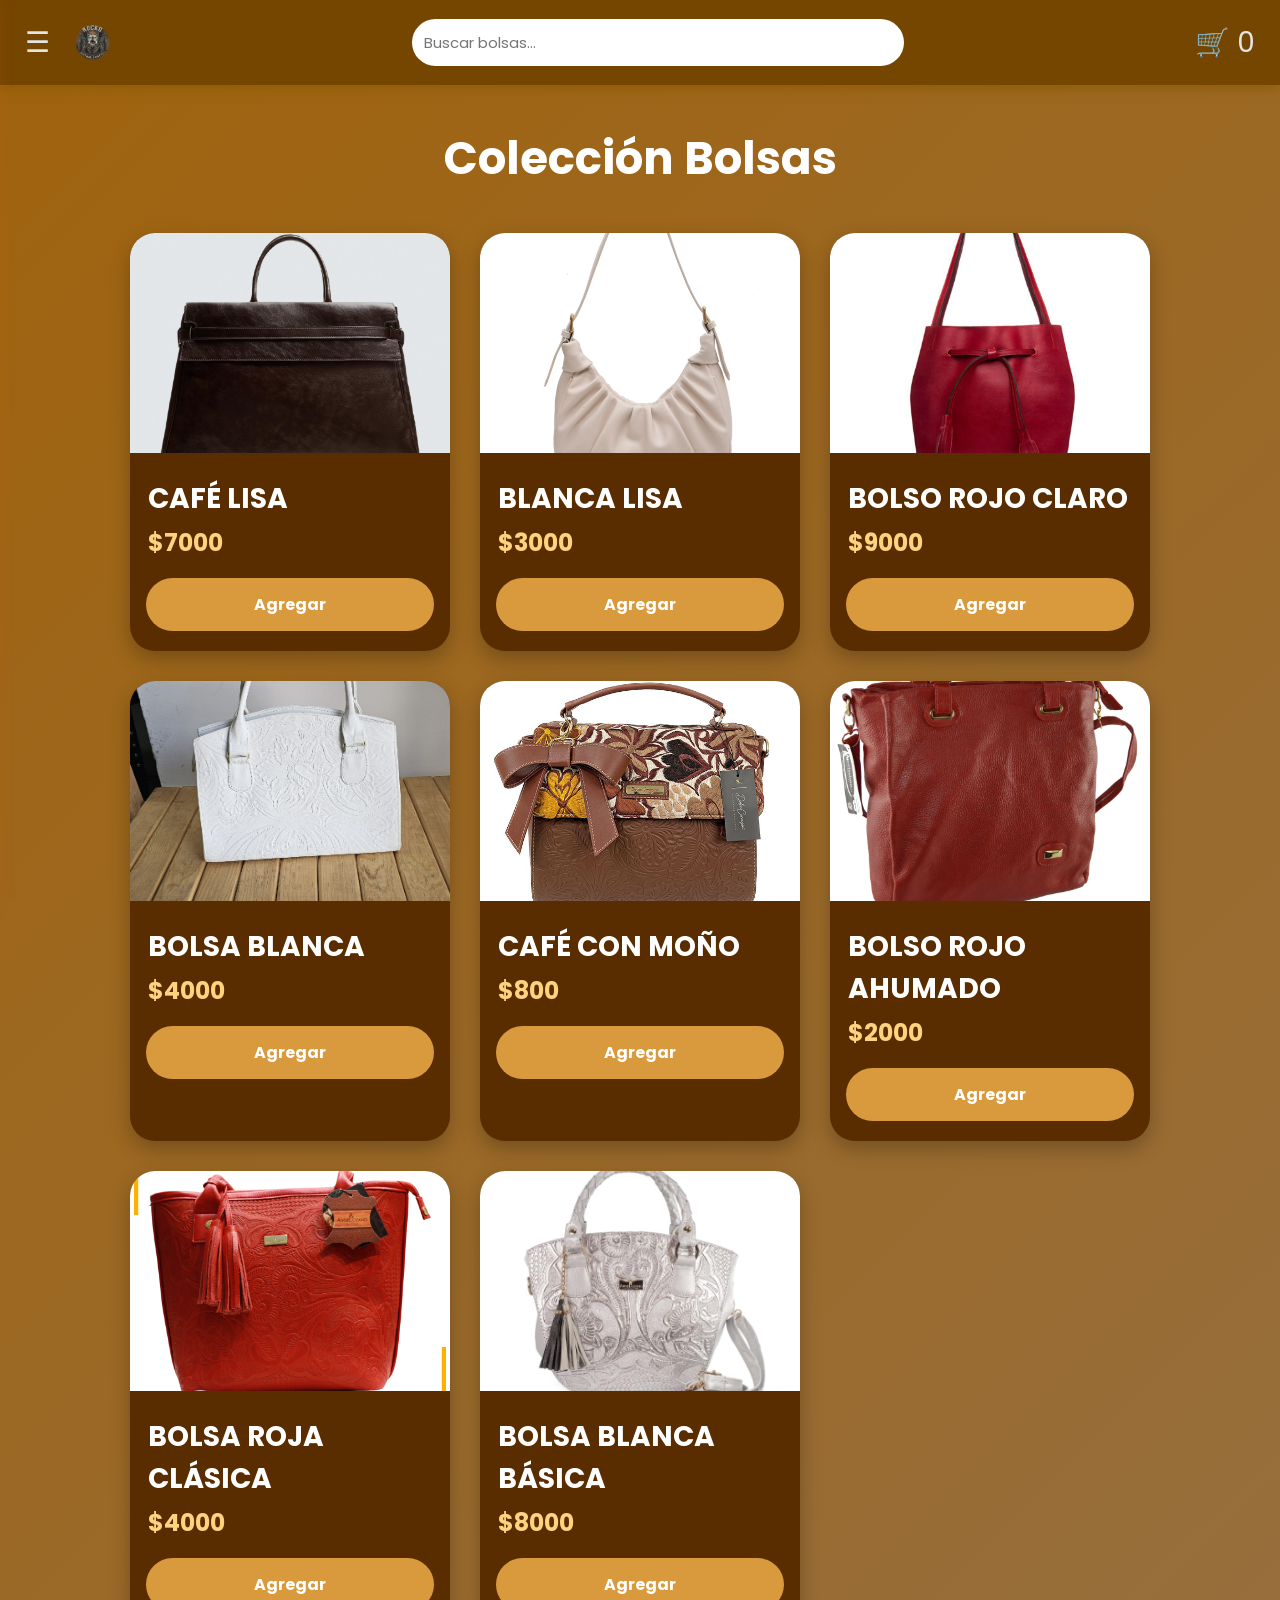
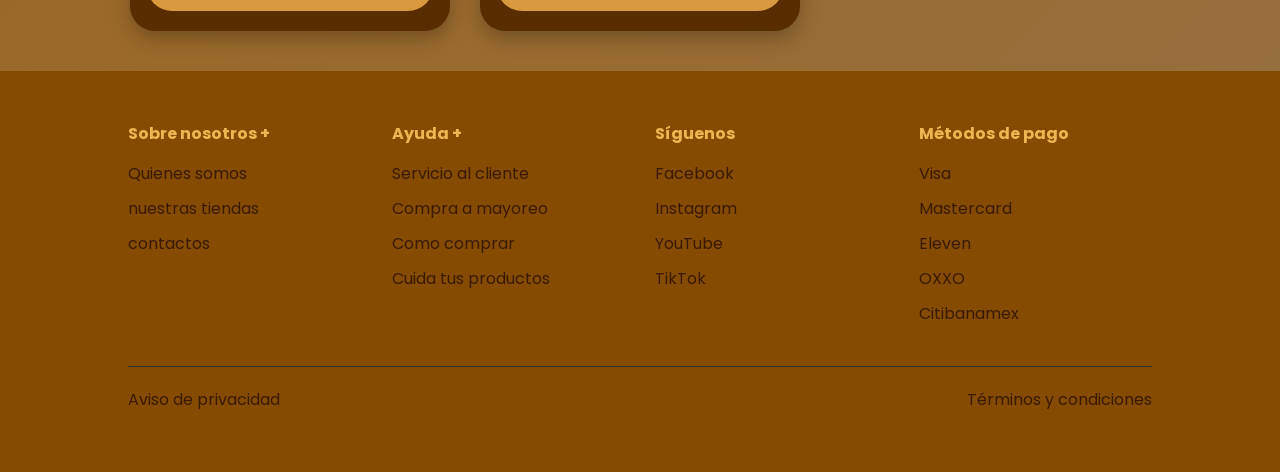
<file: PROYE/pagina/bolsa.html>
<!DOCTYPE html>
<html lang="es">
<head>
<meta charset="UTF-8">
<meta name="viewport" content="width=device-width, initial-scale=1.0">
<title>BOLSAS</title>
<link rel="icon" href="../imagen/LOGO.png">
<link href="https://fonts.googleapis.com/css2?family=Poppins:wght@300;500;700&display=swap" rel="stylesheet">
<link rel="stylesheet" type="text/css" href="../estilo/Bestilo.css">
</head>
<body>
<!-- OVERLAY -->
<div class="overlay" id="overlay"></div>
<!-- MENU -->
<div class="menu" id="menu">
<h2>MI TIENDA</h2>
<h4> Categorías</h4>
<a href="../index.html">Principal</a>
<a href="mujer.html">Mujer</a>
<a href="hombre.html">Hombre</a>
<a href="niño.html">Niños</a>
<h4> Ofertas</h4>

<a href="#">Descuentos</a>
<a href="#">Lo más vendido</a>

<h4> Cuenta</h4>

<a href="#">Mi perfil</a>
<a href="#">Pedidos</a>

</div>

<!-- CARRITO -->
<div class="carrito" id="carrito">

<div class="carrito-titulo">
<h2>Mi Bolsa</h2>
</div>

<div class="carrito-contenido" id="lista">
</div>

<div class="resumen">

<div class="resumen-linea">
<span>Subtotal:</span>
<span>$<span id="subtotal">0</span></span>
</div>

<div class="resumen-linea">
<span>Envío:</span>
<span>Gratis</span>
</div>

<div class="resumen-total">
<span>Total:</span>
<span>$<span id="total">0</span></span>
</div>

<a href="pago.html"><button class="btn-comprar" id="comprarBtn">Comprar</button></a>

<button class="btn-vaciar" id="vaciarBtn">
Vaciar carrito
</button>

</div>

</div>

<!-- TOPBAR -->
<div class="topbar">

<div class="left">

<span class="menu-btn" id="btnMenu">☰</span>

<img src="../imagen/LOGO.png" class="logo">

</div>

<input
type="text"
id="buscador"
class="buscador"
placeholder="Buscar bolsas..."
>

<span class="menu-btn" id="btnCarrito">
🛒 <span id="contador">0</span>
</span>

</div>

<!-- TITULO -->
<h2 style="text-align:center;">
Colección Bolsas
</h2>

<!-- PRODUCTOS -->
<section class="grid">
<div class="card" data-nombre="cafe lisa">
<img src="../imagen/bolsa3.jpg">
<h4>CAFÉ LISA</h4>
<p>$7000</p>
<button onclick="agregar('CAFÉ LISA',7000,'imagen/bolsa3.jpg')">Agregar</button>
</div>
<div class="card" data-nombre="blanca lisa">
<img src="../imagen/bolsa2.avif">
<h4>BLANCA LISA</h4>
<p>$3000</p>
<button onclick="agregar('BLANCA LISA',3000,'imagen/bolsa2.avif')">
Agregar
</button>
</div>
<div class="card" data-nombre="bolso rojo claro">
<img src="../imagen/bolsa23.jpg">
<h4>BOLSO ROJO CLARO</h4>
<p>$9000</p>
<button onclick="agregar('BOLSO ROJO CLARO',9000,'imagen/bolsa23.jpg')">
Agregar
</button>
</div>
<div class="card" data-nombre="bolsa blanca">
<img src="../imagen/bolsa9.jpeg">
<h4>BOLSA BLANCA</h4>
<p>$4000</p>
<button onclick="agregar('BOLSA BLANCA',4000,'imagen/bolsa9.jpeg')">
Agregar
</button>
</div>
<div class="card" data-nombre="cafe con moño">
<img src="../imagen/bolsa1.jpg">
<h4>CAFÉ CON MOÑO</h4>
<p>$800</p>
<button onclick="agregar('CAFÉ CON MOÑO',800,'imagen/bolsa1.jpg')">
Agregar
</button>
</div>
<div class="card" data-nombre="bolso rojo ahumado">
<img src="../imagen/bolsa20.webp">
<h4>BOLSO ROJO AHUMADO</h4>
<p>$2000</p>
<button onclick="agregar('BOLSO ROJO AHUMADO',2000,'imagen/bolsa20.webp')">
Agregar
</button>
</div>
<div class="card" data-nombre="bolsa roja clasica">
<img src="../imagen/bolsa14.png">
<h4>BOLSA ROJA CLÁSICA</h4>
<p>$4000</p>
<button onclick="agregar('BOLSA ROJA CLÁSICA',4000,'imagen/bolsa14.png')">
Agregar
</button>
</div>
<div class="card" data-nombre="bolsa blanca basica">
<img src="../imagen/bolsa7.jpg">
<h4>BOLSA BLANCA BÁSICA</h4>
<p>$8000</p>
<button onclick="agregar('BOLSA BLANCA BÁSICA',8000,'imagen/bolsa7.jpg')">
Agregar
</button>
</div>
</section>
<script>

/* VARIABLES */

let carrito =
JSON.parse(localStorage.getItem("carrito")) || [];

let menu =
document.getElementById("menu");

let carritoUI =
document.getElementById("carrito");

let overlay =
document.getElementById("overlay");

let btnMenu =
document.getElementById("btnMenu");

let btnCarrito =
document.getElementById("btnCarrito");

/* MENU */

btnMenu.onclick = function(e){

e.stopPropagation();

menu.classList.toggle("activo");

carritoUI.classList.remove("activo");

overlay.classList.add("activo");

}

/* CARRITO */

btnCarrito.onclick = function(e){

e.stopPropagation();

carritoUI.classList.toggle("activo");

menu.classList.remove("activo");

overlay.classList.add("activo");

}

/* OVERLAY */

overlay.onclick = function(){

menu.classList.remove("activo");

carritoUI.classList.remove("activo");

overlay.classList.remove("activo");

}

/* AGREGAR */

function agregar(nombre,precio,imagen){

let existe =
carrito.find(item => item.nombre === nombre);

if(existe){

existe.cantidad++;

}else{

carrito.push({

nombre,
precio,
imagen,
cantidad:1

});

}

guardar();

}

/* GUARDAR */

function guardar(){

localStorage.setItem(
"carrito",
JSON.stringify(carrito)
);

actualizar();

}

/* ACTUALIZAR */

function actualizar(){

let lista =
document.getElementById("lista");

let total = 0;

lista.innerHTML = "";

if(carrito.length === 0){

lista.innerHTML =
"<p>Tu carrito está vacío</p>";

}

carrito.forEach((item,i)=>{

let subtotal =
item.precio * item.cantidad;

total += subtotal;

lista.innerHTML += `

<div class="item">

<img src="../${item.imagen}">

<div class="item-info">

<h4>${item.nombre}</h4>

<p>$${item.precio}</p>

</div>

<div class="cantidad">

<button onclick="cambiarCantidad(${i},-1)">-</button>

<span>${item.cantidad}</span>

<button onclick="cambiarCantidad(${i},1)">+</button>

</div>

<div class="item-total">
$${subtotal}
</div>

</div>

`;

});

document.getElementById("subtotal").innerText = total;

document.getElementById("total").innerText = total;

document.getElementById("contador").innerText =
carrito.length;

}

/* CANTIDAD */

function cambiarCantidad(i,cambio){

carrito[i].cantidad += cambio;

if(carrito[i].cantidad <= 0){

carrito.splice(i,1);

}

guardar();

}

/* VACIAR */

document.getElementById("vaciarBtn")
.onclick = function(){

carrito = [];

guardar();

}

/* COMPRAR */
document.getElementById("comprarBtn").addEventListener("click", function(){

    if(carrito.length === 0){
        alert("Tu carrito está vacío");
        return;
    }

    // guardar carrito
    localStorage.setItem(
        "carritoPago",
        JSON.stringify(carrito)
    );

    // guardar pagina actual
    localStorage.setItem(
        "paginaActual",
        window.location.pathname
    );

    // ir al pago
    window.location.href = "pago.html";

});

/* BUSCADOR */

document.getElementById("buscador")
.addEventListener("keyup", function(){

let filtro =
this.value.toLowerCase();

document.querySelectorAll(".card")
.forEach(card => {

let nombre =
card.dataset.nombre.toLowerCase();

card.style.display =
nombre.includes(filtro)
? "block"
: "none";

});

});

/* INICIAR */

actualizar();





function abrirModal(tipo){
let titulo =
document.getElementById("tituloModal");
let texto =
document.getElementById("textoModal");
/* PRIVACIDAD */
if(tipo === "privacidad"){
titulo.innerText =
"Aviso de Privacidad";
texto.innerHTML = `
<p>
En MI TIENDA nos comprometemos
a proteger la privacidad y seguridad
de nuestros clientes.
</p>
<p>
La información personal recopilada,
como nombre, correo electrónico,
teléfono y dirección, será utilizada
únicamente para procesar pedidos,
realizar envíos y brindar una mejor
experiencia de compra.
</p>
<p>
No compartimos ni vendemos información
personal a terceros sin autorización
del usuario.
</p>
<p>
Toda la información es almacenada
de forma segura y utilizada conforme
a las leyes de protección de datos.
</p>
<p>
Al utilizar este sitio web,
aceptas nuestras políticas
de privacidad.
</p>
`;
/* TERMINOS */
}else{
titulo.innerText =
"Términos y Condiciones";
texto.innerHTML = `
<p>
Bienvenido a MI TIENDA.
</p>
<p>
Al acceder y utilizar este sitio web,
aceptas cumplir con los siguientes
términos y condiciones.
</p>
<p>
Todos los productos están sujetos
a disponibilidad y los precios pueden
cambiar sin previo aviso.
</p>
<p>
MI TIENDA se reserva el derecho
de modificar productos, promociones
y contenido del sitio en cualquier momento.
</p>
<p>
No nos hacemos responsables por
errores tipográficos, fallas técnicas
o problemas ocasionados por terceros.
</p>
<p>
El usuario se compromete a utilizar
este sitio web de manera legal,
respetuosa y sin afectar el funcionamiento
de la plataforma.
</p>
<p>
Cualquier compra realizada en este sitio
estará sujeta a validación y disponibilidad.
</p>
`;
}
document.getElementById("modalLegal").style.display = "flex";
}
/* CERRAR */
function cerrarModal(){
document.getElementById("modalLegal")
.style.display = "none";
}
/* CERRAR AL DAR CLICK AFUERA */
window.addEventListener("click", function(e){
let modal = document.getElementById("modalLegal");
if(e.target == modal){
modal.style.display = "none";
}

});

</script>

<footer class="footer">

<div class="footer-contenido">

<div>
<h4>Sobre nosotros +</h4>
<p>Quienes somos</p>
<p>nuestras tiendas</p>
<p>contactos</p>
</div>

<div>
<h4>Ayuda +</h4>
<p>Servicio al cliente</p>
<p>Compra a mayoreo</p>
<p>Como comprar</p>
<p>Cuida tus productos</p>
</div>

<div>

<h4>Síguenos</h4>

<p>
<a href="https://www.facebook.com/share/1CMwbFHrSi/"
target="_blank">
Facebook
</a>
</p>

<p>
<a class="redes-enlace"
href="https://www.instagram.com/usiel_mendez4556?igsh=NzBsZnd1MnRlbHZ2"
target="_blank">
Instagram
</a>
</p>

<p>YouTube</p>

<p>TikTok</p>

</div>

<div>

<h4>Métodos de pago</h4>

<p>Visa</p>
<p>Mastercard</p>
<p>Eleven</p>
<p>OXXO</p>
<p>Citibanamex</p>

</div>

</div>

<!-- ===== FOOTER ===== -->
<div class="footer-bottom">
<p onclick="abrirModal('privacidad')" class="link-footer">Aviso de privacidad</p>
<p onclick="abrirModal('terminos')" class="link-footer">Términos y condiciones</p>
</div>
<!-- ===== MODAL ===== -->
<div id="modalLegal" class="modal-legal">
<div class="modal-contenido">
<span class="cerrar" onclick="cerrarModal()">
&times;
</span>
<h2 id="tituloModal"></h2>
<div id="textoModal"></div>
</div>
</div>
</div>
</footer>

</body>
</html>
</file>
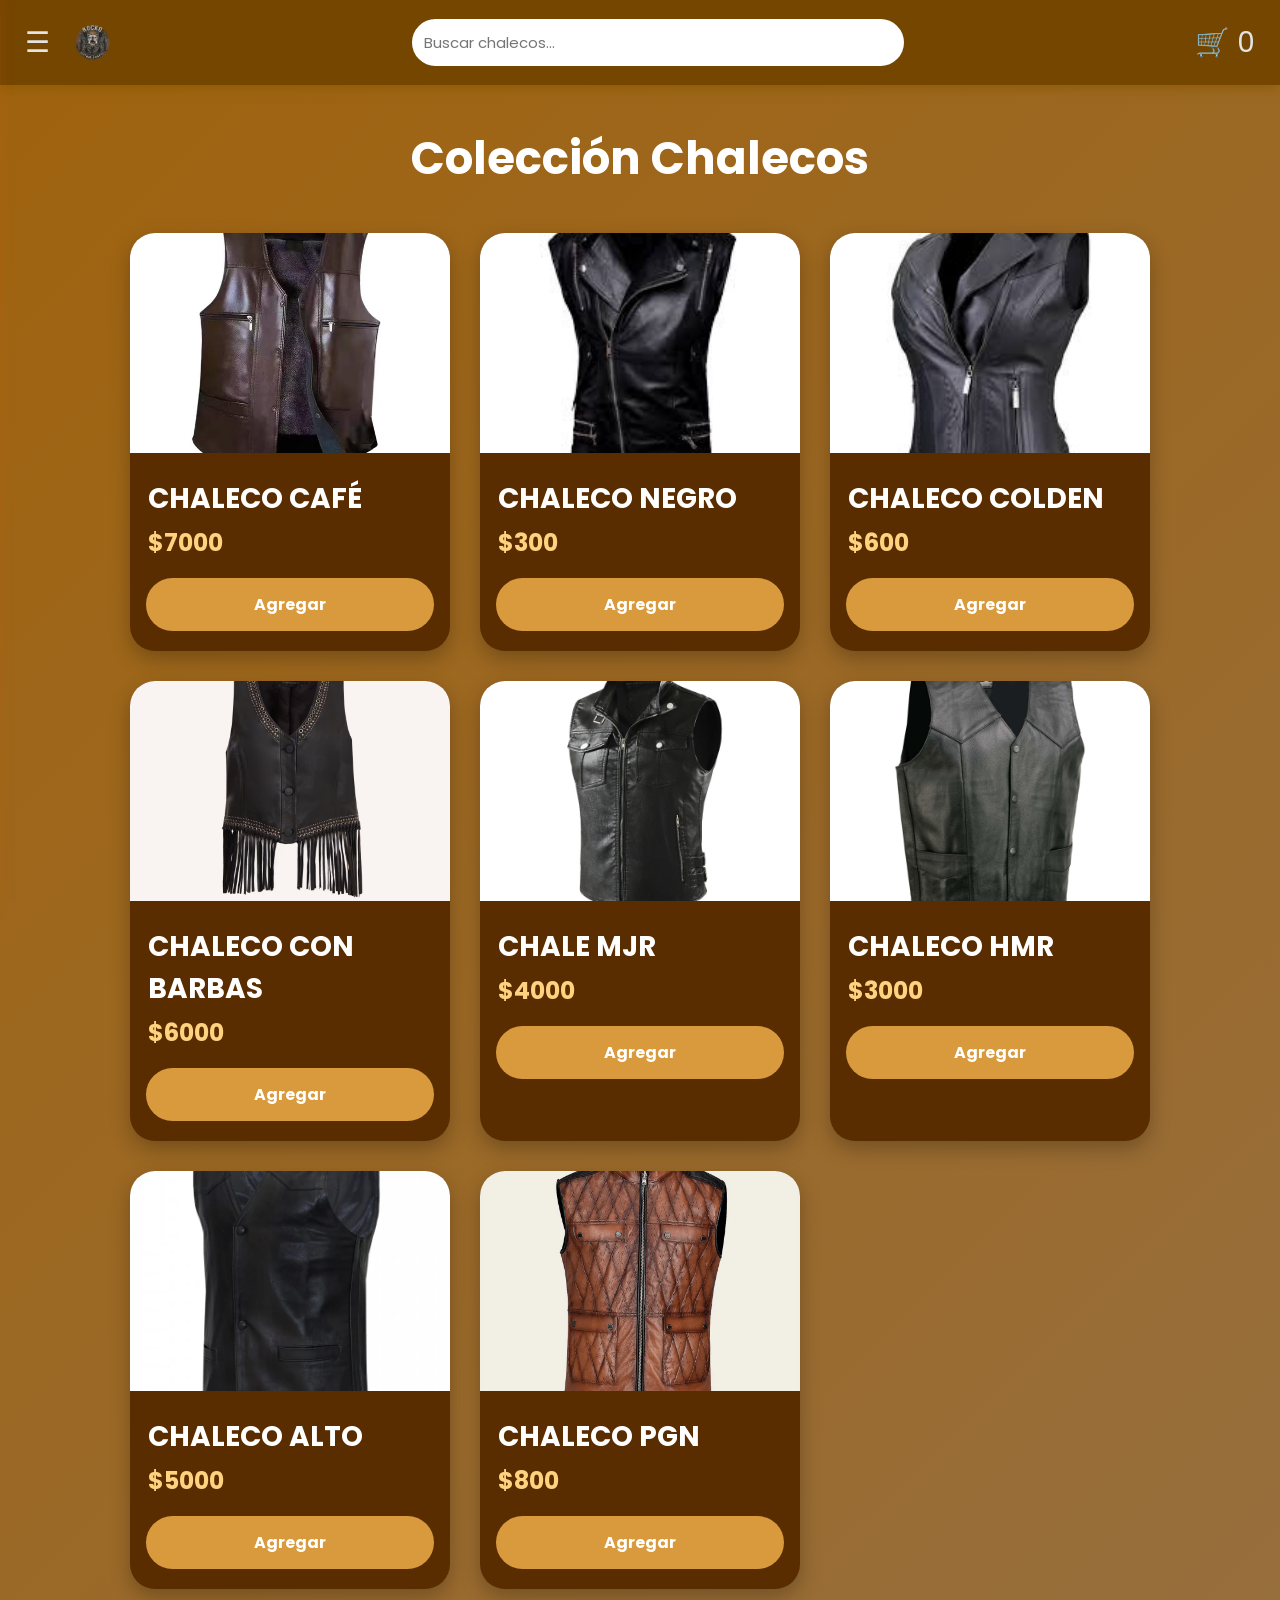
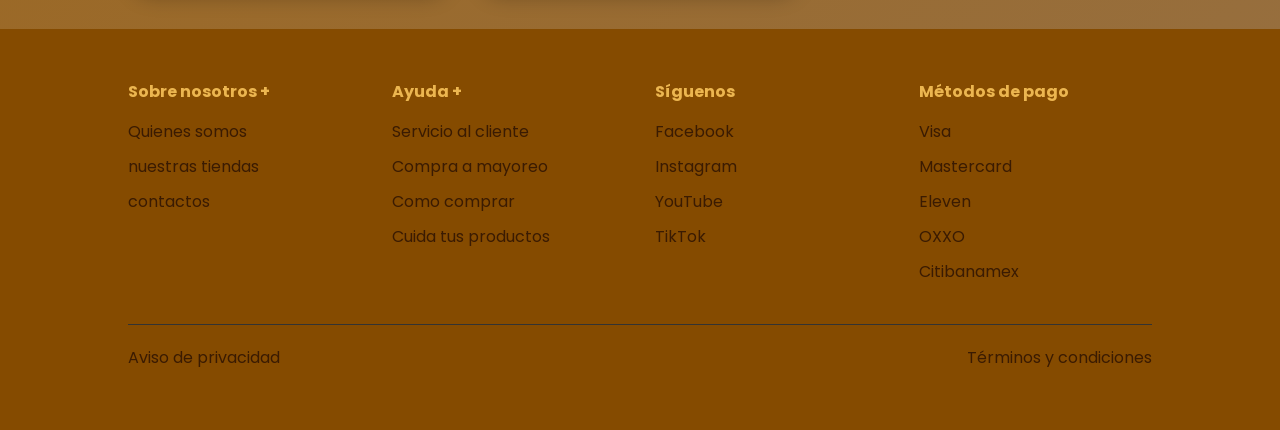
<file: PROYE/pagina/chalecos.html>
<!DOCTYPE html>
<html lang="es">
<head>
<meta charset="UTF-8">
<meta name="viewport" content="width=device-width, initial-scale=1.0">
<title>CHALECOS</title>
<link rel="icon" href="../imagen/LOGO.png">
<link href="https://fonts.googleapis.com/css2?family=Poppins:wght@300;500;700&display=swap" rel="stylesheet">
<link rel="stylesheet" type="text/css" href="../estilo/Cestilo.css">
</head>
<body>
<!-- OVERLAY -->
<div class="overlay" id="overlay"></div>
<!-- MENU -->
<div class="menu" id="menu">
<h2>MI TIENDA</h2>
<h4> Categorías</h4>
<a href="../index.html">Principal</a>
<a href="mujer.html">Mujer</a>
<a href="hombre.html">Hombre</a>
<a href="niño.html">Niños</a>
<h4> Ofertas</h4>
<a href="#">Descuentos</a>
<a href="#">Lo más vendido</a>
<h4>Cuenta</h4>
<a href="#">Mi perfil</a>
<a href="#">Pedidos</a>
</div>
<!-- CARRITO -->
<div class="carrito" id="carrito">
<div class="carrito-titulo">
<h2>Mi Bolsa</h2>
</div>
<div class="carrito-contenido" id="lista">
</div>
<div class="resumen">
<div class="resumen-linea">
<span>Subtotal:</span>
<span>$<span id="subtotal">0</span></span>
</div>

<div class="resumen-linea">
<span>Envío:</span>
<span>Gratis</span>
</div>

<div class="resumen-total">
<span>Total:</span>
<span>$<span id="total">0</span></span>
</div>
<a href="pago.html"><button class="btn-comprar" id="comprarBtn">Comprar</button></a>
<button class="btn-vaciar" id="vaciarBtn">
Vaciar carrito
</button>

</div>

</div>
<!-- TOPBAR -->
<div class="topbar">
<div class="left">
<span class="menu-btn" id="btnMenu">☰</span>
<img src="../imagen/LOGO.png" class="logo">
</div>

<input
type="text"
id="buscador"
class="buscador"
placeholder="Buscar chalecos..."
>

<span class="menu-btn" id="btnCarrito">
🛒 <span id="contador">0</span>
</span>

</div>

<!-- TITULO -->
<h2 style="text-align:center;">
Colección Chalecos
</h2>

<!-- PRODUCTOS -->
<section class="grid">
<div class="card" data-nombre="chaleco cafe">
<img src="../imagen/chaleco2.avif">
<h4>CHALECO CAFÉ</h4>
<p>$7000</p>
<button onclick="agregar('CHALECO CAFÉ',7000,'imagen/chaleco2.avif')">
Agregar
</button>
</div>
<div class="card" data-nombre="chaleco negro">
<img src="../imagen/cha.jpeg">
<h4>CHALECO NEGRO</h4>
<p>$300</p>
<button onclick="agregar('CHALECO NEGRO',300,'imagen/cha.jpeg')">
Agregar
</button>
</div>
<div class="card" data-nombre="chaleco colden">
<img src="../imagen/cha2.jpeg">
<h4>CHALECO COLDEN</h4>
<p>$600</p>
<button onclick="agregar('CHALECO COLDEN',600,'imagen/cha2.jpeg')">
Agregar
</button>
</div>
<div class="card" data-nombre="chaleco con barbas">
<img src="../imagen/chaleco1.jpg">
<h4>CHALECO CON BARBAS</h4>
<p>$6000</p>
<button onclick="agregar('CHALECO CON BARBAS',6000,'imagen/chaleco1.jpg')">
Agregar
</button>
</div>
<div class="card" data-nombre="chale mjr">
<img src="../imagen/chaleco3.webp">
<h4>CHALE MJR</h4>
<p>$4000</p>
<button onclick="agregar('CHALE MJR',4000,'imagen/chaleco3.webp')">
Agregar
</button>
</div>
<div class="card" data-nombre="chaleco hmr">
<img src="../imagen/chaleco4.jpg">
<h4>CHALECO HMR</h4>
<p>$3000</p>
<button onclick="agregar('CHALECO HMR',3000,'imagen/chaleco4.jpg')">
Agregar
</button>
</div>
<div class="card" data-nombre="chaleco alto">
<img src="../imagen/chaleco5.webp">
<h4>CHALECO ALTO</h4>
<p>$5000</p>
<button onclick="agregar('CHALECO ALTO',5000,'imagen/chaleco5.webp')">
Agregar
</button>
</div>
<div class="card" data-nombre="chaleco pgn">
<img src="../imagen/chaleco22.webp">
<h4>CHALECO PGN</h4>
<p>$800</p>
<button onclick="agregar('CHALECO PGN',800,'imagen/chaleco22.webp')">
Agregar
</button>
</div>
</section>
<script>
/* VARIABLES */
let carrito =
JSON.parse(localStorage.getItem("carrito")) || [];

let menu =
document.getElementById("menu");

let carritoUI =
document.getElementById("carrito");

let overlay =
document.getElementById("overlay");

let btnMenu =
document.getElementById("btnMenu");

let btnCarrito =
document.getElementById("btnCarrito");

/* MENU */

btnMenu.onclick = function(e){

e.stopPropagation();

menu.classList.toggle("activo");

carritoUI.classList.remove("activo");

overlay.classList.add("activo");

}

/* CARRITO */

btnCarrito.onclick = function(e){

e.stopPropagation();

carritoUI.classList.toggle("activo");

menu.classList.remove("activo");

overlay.classList.add("activo");

}

/* OVERLAY */

overlay.onclick = function(){

menu.classList.remove("activo");

carritoUI.classList.remove("activo");

overlay.classList.remove("activo");

}

/* AGREGAR */

function agregar(nombre,precio,imagen){

let existe =
carrito.find(item => item.nombre === nombre);

if(existe){

existe.cantidad++;

}else{

carrito.push({

nombre,
precio,
imagen,
cantidad:1

});

}

guardar();

}

/* GUARDAR */

function guardar(){

localStorage.setItem(
"carrito",
JSON.stringify(carrito)
);

actualizar();

}

/* ACTUALIZAR */

function actualizar(){

let lista =
document.getElementById("lista");

let total = 0;

lista.innerHTML = "";

if(carrito.length === 0){

lista.innerHTML =
"<p>Tu carrito está vacío</p>";

}

carrito.forEach((item,i)=>{

let subtotal =
item.precio * item.cantidad;

total += subtotal;

lista.innerHTML += `

<div class="item">

<img src="../${item.imagen}">

<div class="item-info">

<h4>${item.nombre}</h4>

<p>$${item.precio}</p>

</div>

<div class="cantidad">

<button onclick="cambiarCantidad(${i},-1)">-</button>

<span>${item.cantidad}</span>

<button onclick="cambiarCantidad(${i},1)">+</button>

</div>

<div class="item-total">
$${subtotal}
</div>

</div>

`;

});

document.getElementById("subtotal").innerText = total;

document.getElementById("total").innerText = total;

document.getElementById("contador").innerText =
carrito.length;

}

/* CANTIDAD */

function cambiarCantidad(i,cambio){

carrito[i].cantidad += cambio;

if(carrito[i].cantidad <= 0){

carrito.splice(i,1);

}

guardar();

}

/* VACIAR */

document.getElementById("vaciarBtn")
.onclick = function(){

carrito = [];

guardar();

}

/* COMPRAR */
document.getElementById("comprarBtn").addEventListener("click", function(){

    if(carrito.length === 0){
        alert("Tu carrito está vacío");
        return;
    }

    // guardar carrito
    localStorage.setItem(
        "carritoPago",
        JSON.stringify(carrito)
    );

    // guardar pagina actual
    localStorage.setItem(
        "paginaActual",
        window.location.pathname
    );

    // ir al pago
    window.location.href = "pago.html";

});

/* BUSCADOR */

document.getElementById("buscador")
.addEventListener("keyup", function(){

let filtro =
this.value.toLowerCase();

document.querySelectorAll(".card")
.forEach(card => {

let nombre =
card.dataset.nombre.toLowerCase();

card.style.display =
nombre.includes(filtro)
? "block"
: "none";

});

});

/* INICIAR */

actualizar();

</script>

<footer class="footer">

<div class="footer-contenido">

<div>
<h4>Sobre nosotros +</h4>
<p>Quienes somos</p>
<p>nuestras tiendas</p>
<p>contactos</p>
</div>

<div>
<h4>Ayuda +</h4>
<p>Servicio al cliente</p>
<p>Compra a mayoreo</p>
<p>Como comprar</p>
<p>Cuida tus productos</p>
</div>

<div>

<h4>Síguenos</h4>

<p>
<a href="https://www.facebook.com/share/1CMwbFHrSi/"
target="_blank">
Facebook
</a>
</p>

<p>
<a class="redes-enlace"
href="https://www.instagram.com/usiel_mendez4556?igsh=NzBsZnd1MnRlbHZ2"
target="_blank">
Instagram
</a>
</p>

<p>YouTube</p>

<p>TikTok</p>

</div>

<div>

<h4>Métodos de pago</h4>

<p>Visa</p>
<p>Mastercard</p>
<p>Eleven</p>
<p>OXXO</p>
<p>Citibanamex</p>

</div>

</div>

<div class="footer-bottom">

<p>Aviso de privacidad</p>

<p>Términos y condiciones</p>

</div>

</footer>

</body>
</html>
</file>
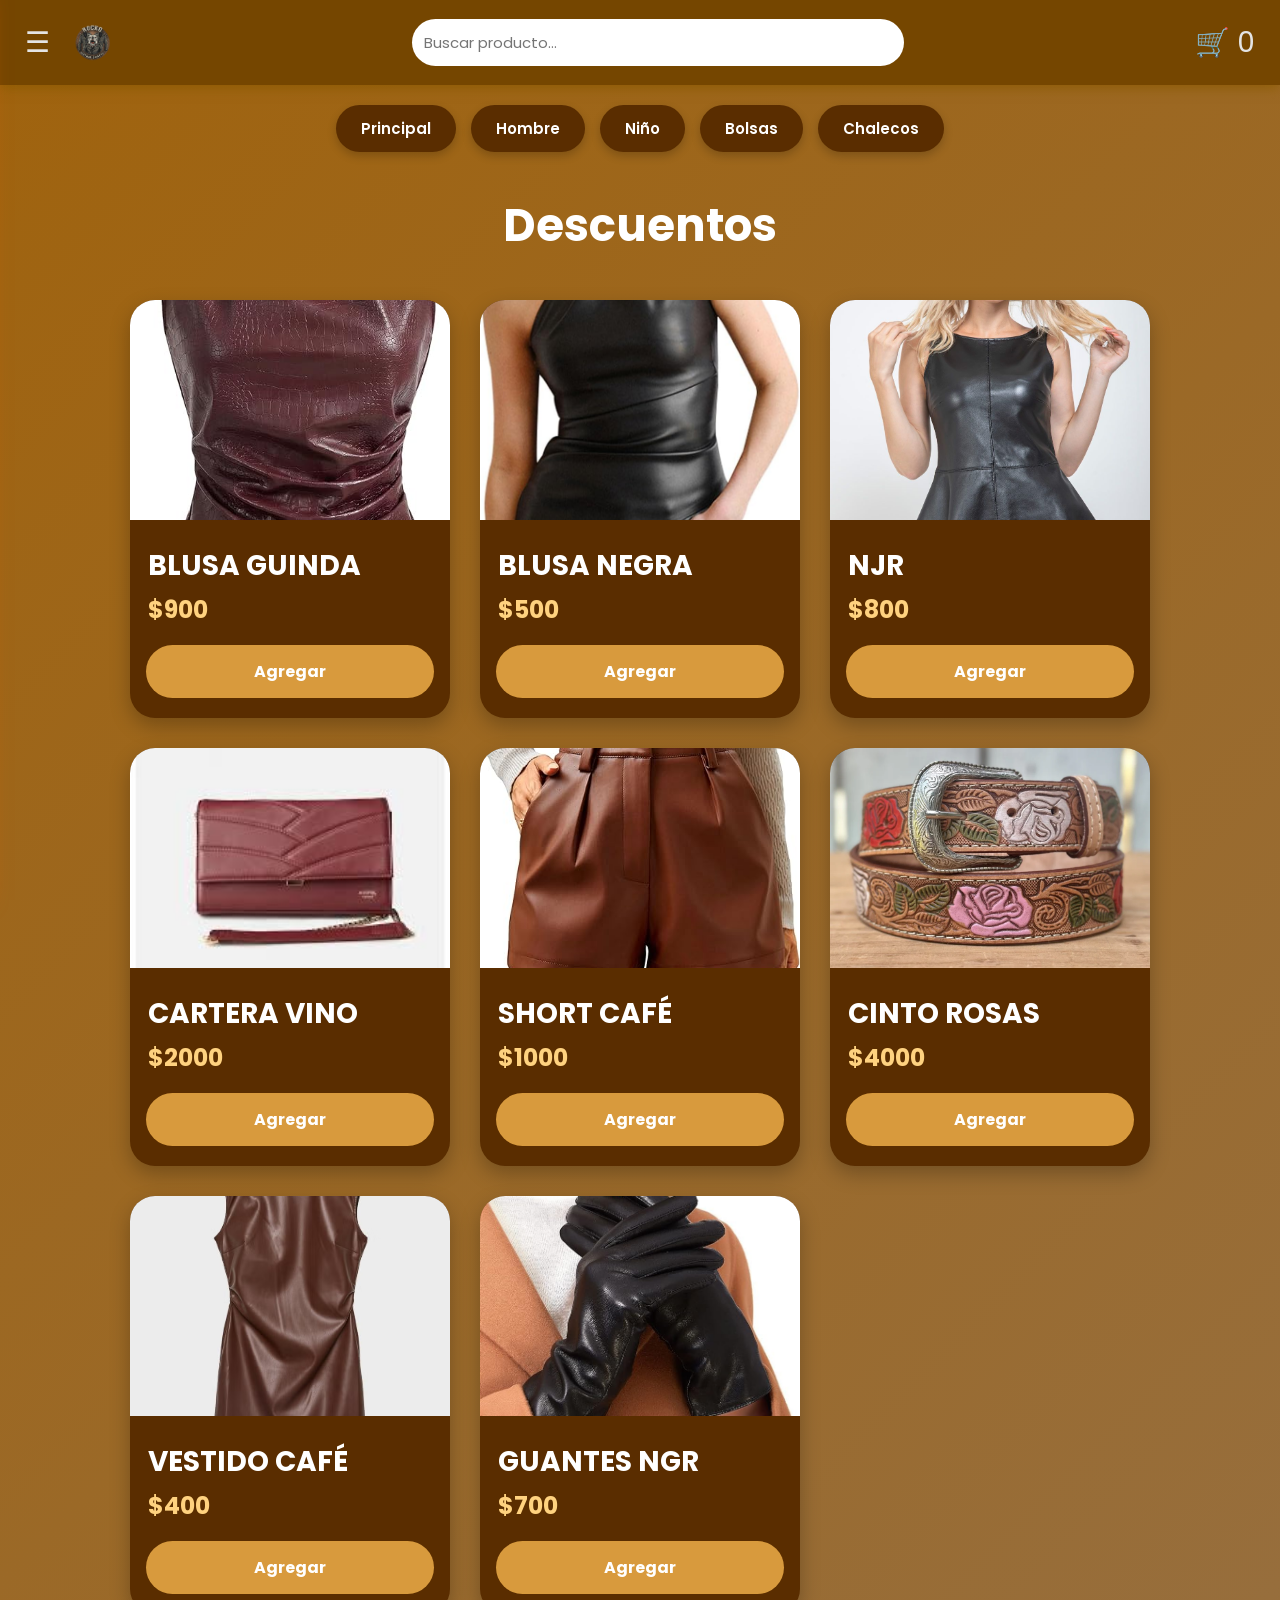
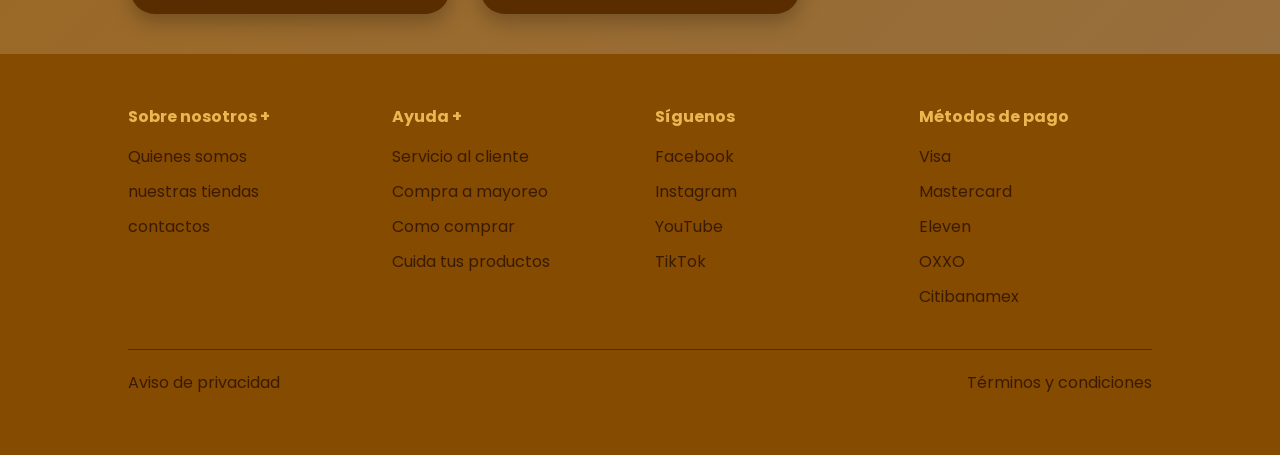
<file: PROYE/pagina/Descuento.html>
<!DOCTYPE html>
<html lang="es">
<head>
<meta charset="UTF-8">
<meta name="viewport" content="width=device-width, initial-scale=1.0">
<title>Mujer</title>
<link rel="icon" href="../imagen/LOGO.png">
<link href="https://fonts.googleapis.com/css2?family=Poppins:wght@300;500;700&display=swap" rel="stylesheet">
<link rel="stylesheet" href="../estilo/Destilos.css">
</head>
<body>
<!-- OVERLAY -->
<div class="overlay" id="overlay"></div>
<!-- MENU -->
<div class="menu" id="menu">
<h2>MI TIENDA</h2>
<h4> Categorías</h4>
<a href="../index.html">Principal</a>
<a href="mujer.html">Mujer</a>
<a href="hombre.html">Hombre</a>
<a href="niño.html">Niños</a>
<h4> Ofertas</h4>
<a href="#">Descuentos</a>
<a href="#">Lo más vendido</a>

<h4>Cuenta</h4>

<a href="#">Mi perfil</a>
<a href="#">Pedidos</a>

</div>

<!-- CARRITO -->
<div class="carrito" id="carrito">

<div class="carrito-titulo">
<h2>Mi Bolsa</h2>
</div>

<div class="carrito-contenido" id="lista">
</div>

<div class="resumen">

<div class="resumen-linea">
<span>Subtotal:</span>
<span>$<span id="subtotal">0</span></span>
</div>

<div class="resumen-linea">
<span>Envío:</span>
<span>Gratis</span>
</div>

<div class="resumen-total">
<span>Total:</span>
<span>$<span id="total">0</span></span>
</div>
<a href="pago.html"><button class="btn-comprar" id="comprarBtn">Comprar</button></a>
<button class="btn-vaciar" id="vaciarBtn">Vaciar carrito</button>
</div>
</div>
<!-- TOPBAR -->
<div class="topbar">

<div class="left">

<span class="menu-btn" id="btnMenu">☰</span>

<img src="../imagen/LOGO.png" class="logo">

</div>

<input
type="text"
id="buscador"
class="buscador"
placeholder="Buscar producto..."
>

<span class="menu-btn" id="btnCarrito">
🛒 <span id="contador">0</span>
</span>

</div>
<div class="categorias">
<button onclick="irPagina('../index.html')">Principal</button>
<button onclick="irPagina('hombre.html')">Hombre</button>
<button onclick="irPagina('niño.html')">Niño</button>
<button onclick="irPagina('bolsa.html')">Bolsas</button>
<button onclick="irPagina('chalecos.html')">Chalecos</button>
</div>
<!-- TITULO -->
<h2 style="text-align:center; margin-top:30px;">Descuentos</h2>
<!-- PRODUCTOS -->
<section class="grid">
<div class="card" data-nombre="blusa">
<img src="../imagen/mujer2.jpg">
<h4>BLUSA GUINDA</h4>
<p>$900</p>
<button onclick="agregar('BLUSA GUINDA',900,'imagen/mujer2.jpg')">Agregar</button>
</div>
<div class="card" data-nombre="blusa negra">
<img src="../imagen/mujer3.jpg">
<h4>BLUSA NEGRA</h4>
<p>$500</p>
<button onclick="agregar('BLUSA NEGRA',500,'imagen/mujer3.jpg')">Agregar</button>
</div>
<div class="card" data-nombre="njr">
<img src="../imagen/mujer4.jpg">
<h4>NJR</h4>
<p>$800</p>
<button onclick="agregar('NJR',800,'imagen/mujer4.jpg')">Agregar</button>
</div>
<div class="card" data-nombre="cartera vino">
<img src="../imagen/mujer11.jpg">
<h4>CARTERA VINO</h4>
<p>$2000</p>
<button onclick="agregar('CARTERA VINO',2000,'imagen/mujer11.jpg')">Agregar</button>
</div>
<div class="card" data-nombre="short cafe">
<img src="../imagen/mujer6.jpg">
<h4>SHORT CAFÉ</h4>
<p>$1000</p>
<button onclick="agregar('SHORT CAFÉ',1000,'imagen/mujer6.jpg')">Agregar</button>
</div>
<div class="card" data-nombre="cinto rosas">
<img src="../imagen/mujer12.webp">
<h4>CINTO ROSAS</h4>
<p>$4000</p>
<button onclick="agregar('CINTO ROSAS',4000,'imagen/mujer12.webp')">Agregar</button>
</div>
<div class="card" data-nombre="vestido cafe">
<img src="../imagen/mujer1.avif">
<h4>VESTIDO CAFÉ</h4>
<p>$400</p>
<button onclick="agregar('VESTIDO CAFÉ',400,'imagen/mujer1.avif')">Agregar</button>
</div>
<div class="card" data-nombre="guantes">
<img src="../imagen/mujer10.jpg">
<h4>GUANTES NGR</h4>
<p>$700</p>
<button onclick="agregar('GUANTES NGR',700,'imagen/mujer10.jpg')">Agregar</button>
</div>
</section>
<script>
/* VARIABLES */
let carrito =
JSON.parse(localStorage.getItem("carrito")) || [];
let menu =
document.getElementById("menu");
let carritoUI =
document.getElementById("carrito");
let overlay =
document.getElementById("overlay");
let btnMenu =
document.getElementById("btnMenu");
let btnCarrito =
document.getElementById("btnCarrito");
/* MENU */
btnMenu.onclick = function(e){
e.stopPropagation();
menu.classList.toggle("activo");

carritoUI.classList.remove("activo");

overlay.classList.add("activo");

}

/* CARRITO */

btnCarrito.onclick = function(e){

e.stopPropagation();

carritoUI.classList.toggle("activo");

menu.classList.remove("activo");

overlay.classList.add("activo");

}

/* OVERLAY */

overlay.onclick = function(){

menu.classList.remove("activo");

carritoUI.classList.remove("activo");

overlay.classList.remove("activo");

}

/* AGREGAR */

function agregar(nombre,precio,imagen){

let existe =
carrito.find(item => item.nombre === nombre);

if(existe){

existe.cantidad++;

}else{

carrito.push({

nombre,
precio,
imagen,
cantidad:1

});

}

guardar();

}

/* GUARDAR */

function guardar(){

localStorage.setItem(
"carrito",
JSON.stringify(carrito)
);

actualizar();

}

/* ACTUALIZAR */

function actualizar(){

let lista =
document.getElementById("lista");

let total = 0;

lista.innerHTML = "";

if(carrito.length === 0){

lista.innerHTML =
"<p>Tu carrito está vacío</p>";

}

carrito.forEach((item,i)=>{

let subtotal =
item.precio * item.cantidad;

total += subtotal;

lista.innerHTML += `

<div class="item">

<img src="../${item.imagen}">

<div class="item-info">

<h4>${item.nombre}</h4>

<p>$${item.precio}</p>

</div>

<div class="cantidad">

<button onclick="cambiarCantidad(${i},-1)">-</button>

<span>${item.cantidad}</span>

<button onclick="cambiarCantidad(${i},1)">+</button>

</div>

<div class="item-total">
$${subtotal}
</div>

</div>

`;

});

document.getElementById("subtotal").innerText = total;

document.getElementById("total").innerText = total;

document.getElementById("contador").innerText =
carrito.length;

}

/* CANTIDAD */

function cambiarCantidad(i,cambio){

carrito[i].cantidad += cambio;

if(carrito[i].cantidad <= 0){

carrito.splice(i,1);

}

guardar();

}

/* VACIAR */

document.getElementById("vaciarBtn")
.onclick = function(){

carrito = [];

guardar();

}

/* COMPRAR */
document.getElementById("comprarBtn").addEventListener("click", function(){

    if(carrito.length === 0){
        alert("Tu carrito está vacío");
        return;
    }

    // guardar carrito
    localStorage.setItem(
        "carritoPago",
        JSON.stringify(carrito)
    );

    // guardar pagina actual
    localStorage.setItem(
        "paginaActual",
        window.location.pathname
    );

    // ir al pago
    window.location.href = "pago.html";

});

/* BUSCADOR */

document.getElementById("buscador")
.addEventListener("keyup", function(){

let filtro =
this.value.toLowerCase();

document.querySelectorAll(".card")
.forEach(card => {

let nombre =
card.dataset.nombre.toLowerCase();

card.style.display =
nombre.includes(filtro)
? "block"
: "none";

});

});

/* INICIAR */

actualizar();

function irPagina(url){
    window.location.href = url;
}







function abrirModal(tipo){
let titulo =
document.getElementById("tituloModal");
let texto =
document.getElementById("textoModal");
/* PRIVACIDAD */
if(tipo === "privacidad"){
titulo.innerText =
"Aviso de Privacidad";
texto.innerHTML = `
<p>
En MI TIENDA nos comprometemos
a proteger la privacidad y seguridad
de nuestros clientes.
</p>
<p>
La información personal recopilada,
como nombre, correo electrónico,
teléfono y dirección, será utilizada
únicamente para procesar pedidos,
realizar envíos y brindar una mejor
experiencia de compra.
</p>
<p>
No compartimos ni vendemos información
personal a terceros sin autorización
del usuario.
</p>
<p>
Toda la información es almacenada
de forma segura y utilizada conforme
a las leyes de protección de datos.
</p>
<p>
Al utilizar este sitio web,
aceptas nuestras políticas
de privacidad.
</p>
`;
/* TERMINOS */
}else{
titulo.innerText =
"Términos y Condiciones";
texto.innerHTML = `
<p>
Bienvenido a MI TIENDA.
</p>
<p>
Al acceder y utilizar este sitio web,
aceptas cumplir con los siguientes
términos y condiciones.
</p>
<p>
Todos los productos están sujetos
a disponibilidad y los precios pueden
cambiar sin previo aviso.
</p>
<p>
MI TIENDA se reserva el derecho
de modificar productos, promociones
y contenido del sitio en cualquier momento.
</p>
<p>
No nos hacemos responsables por
errores tipográficos, fallas técnicas
o problemas ocasionados por terceros.
</p>
<p>
El usuario se compromete a utilizar
este sitio web de manera legal,
respetuosa y sin afectar el funcionamiento
de la plataforma.
</p>
<p>
Cualquier compra realizada en este sitio
estará sujeta a validación y disponibilidad.
</p>
`;
}
{
document.getElementById("modalLegal").style.display = "flex";
}
/* CERRAR */
function cerrarModal(){
document.getElementById("modalLegal")
.style.display = "none";
}
/* CERRAR AL DAR CLICK AFUERA */
window.addEventListener("click", function(e){
let modal = document.getElementById("modalLegal");
if(e.target == modal){
modal.style.display = "none";
}
})};
</script>
<footer class="footer">

<div class="footer-contenido">

<div>
<h4>Sobre nosotros +</h4>
<p>Quienes somos</p>
<p>nuestras tiendas</p>
<p>contactos</p>
</div>

<div>
<h4>Ayuda +</h4>
<p>Servicio al cliente</p>
<p>Compra a mayoreo</p>
<p>Como comprar</p>
<p>Cuida tus productos</p>
</div>

<div>

<h4>Síguenos</h4>

<p>
<a href="https://www.facebook.com/share/1CMwbFHrSi/"
target="_blank">
Facebook
</a>
</p>

<p>
<a class="redes-enlace"
href="https://www.instagram.com/usiel_mendez4556?igsh=NzBsZnd1MnRlbHZ2"
target="_blank">
Instagram
</a>
</p>

<p>YouTube</p>

<p>TikTok</p>

</div>

<div>

<h4>Métodos de pago</h4>

<p>Visa</p>
<p>Mastercard</p>
<p>Eleven</p>
<p>OXXO</p>
<p>Citibanamex</p>

</div>

</div>

<!-- ===== FOOTER ===== -->
<div class="footer-bottom">
<p onclick="abrirModal('privacidad')" class="link-footer">Aviso de privacidad</p>
<p onclick="abrirModal('terminos')" class="link-footer">Términos y condiciones</p>
</div>
<!-- ===== MODAL ===== -->
<div id="modalLegal" class="modal-legal">
<div class="modal-contenido">
<span class="cerrar" onclick="cerrarModal()">
&times;
</span>
<h2 id="tituloModal"></h2>
<div id="textoModal"></div>
</div>
</div>
</div>
</footer>
</div>

</footer>

</body>
</html>
</file>
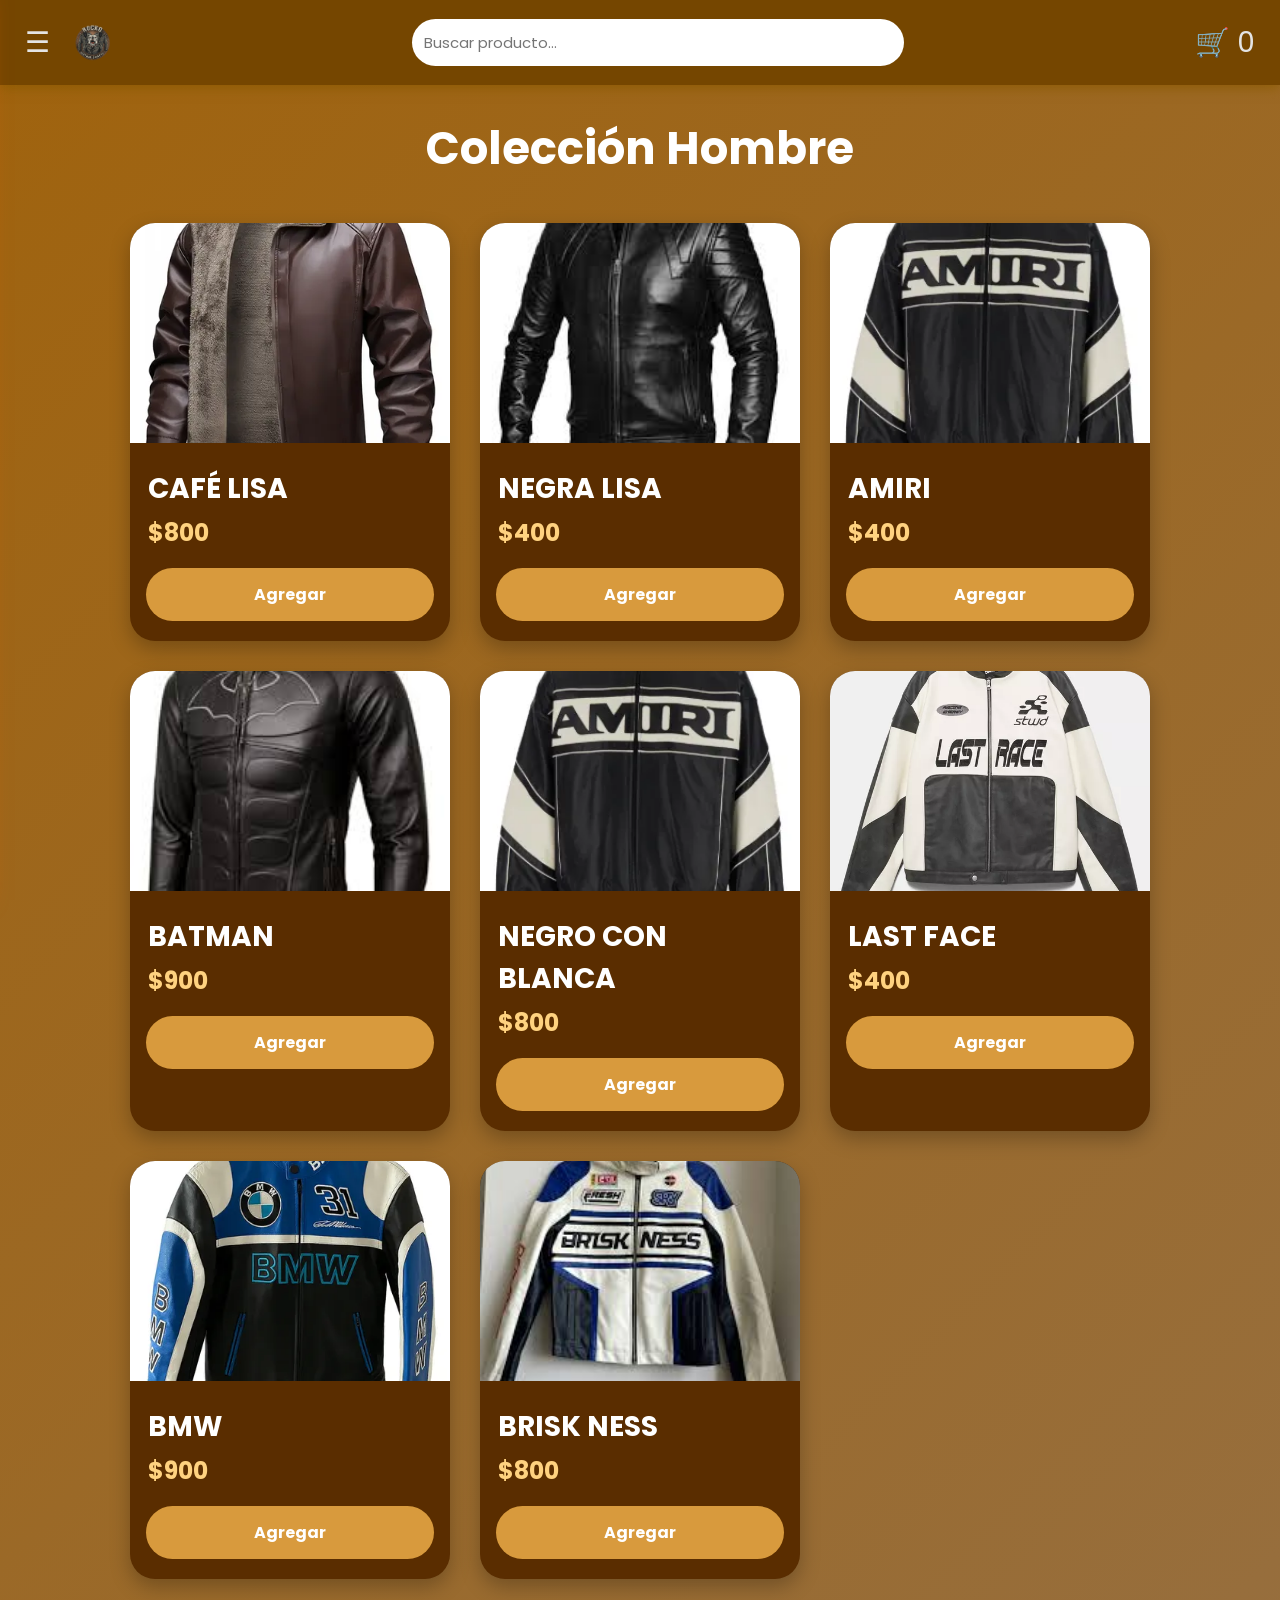
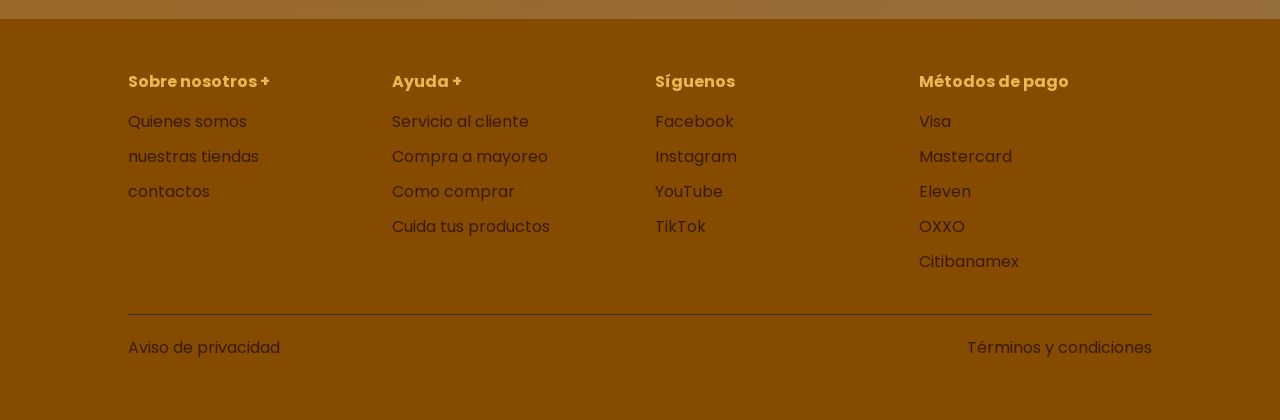
<file: PROYE/pagina/hombre.html>
<!DOCTYPE html>
<html lang="es">
<head>
<meta charset="UTF-8">
<meta name="viewport" content="width=device-width, initial-scale=1.0">
<title>HOMBRE</title>
<link rel="icon" href="../imagen/LOGO.png">
<link href="https://fonts.googleapis.com/css2?family=Poppins:wght@300;500;700&display=swap" rel="stylesheet">
<link rel="stylesheet" type="text/css" href="../estilo/Hestilos.css">
</head>
<body>
<!-- OVERLAY -->
<div class="overlay" id="overlay"></div>
<!-- MENU -->
<div class="menu" id="menu">
<h2>MI TIENDA</h2>
<h4>Categorías</h4>
<a href="../index.html">Principal</a>
<a href="mujer.html">Mujer</a>
<a href="hombre.html">Hombre</a>
<a href="niño.html">Niños</a>
<h4> Ofertas</h4>
<a href="#">Descuentos</a>
<a href="#">Lo más vendido</a>
<h4> Cuenta</h4>
<a href="#">Mi perfil</a>
<a href="#">Pedidos</a>
</div>
<!-- CARRITO -->
<div class="carrito" id="carrito">
<div class="carrito-titulo">
<h2>Mi Bolsa</h2>
</div>
<div class="carrito-contenido" id="lista">
</div>
<div class="resumen">
<div class="resumen-linea">
<span>Subtotal:</span>
<span>$<span id="subtotal">0</span></span>
</div>
<div class="resumen-linea">
<span>Envío:</span>
<span>Gratis</span>
</div>
<div class="resumen-total">
<span>Total:</span>
<span>$<span id="total">0</span></span>
</div>
<a href="pago.html"><button class="btn-comprar" id="comprarBtn">Comprar</button></a>
<button class="btn-vaciar" id="vaciarBtn">Vaciar carrito</button>
</div>
</div>
<!-- TOPBAR -->
<div class="topbar">
<div class="left">
<span class="menu-btn" id="btnMenu">☰</span>
<img src="../imagen/LOGO.png" class="logo">
</div>
<input
type="text"
id="buscador"
class="buscador"
placeholder="Buscar producto..."
>
<span class="menu-btn" id="btnCarrito">
🛒 <span id="contador">0</span>
</span>
</div>
<!-- TITULO -->
<h2 style="text-align:center; margin-top:30px;">
Colección Hombre
</h2>
<!-- PRODUCTOS -->
<section class="grid">
<div class="card" data-nombre="cafe lisa">
<img src="../imagen/chamarra2.webp">
<h4>CAFÉ LISA</h4>
<p>$800</p>
<button onclick="agregar('CAFÉ LISA',800,'imagen/chamarra2.webp')">
Agregar
</button>
</div>
<div class="card" data-nombre="negra lisa">
<img src="../imagen/chamarra3.jpg">
<h4>NEGRA LISA</h4>
<p>$400</p>
<button onclick="agregar('NEGRA LISA',400,'imagen/chamarra3.jpg')">Agregar</button>
</div>
<div class="card" data-nombre="amiri">
<img src="../imagen/chamarra4.webp">
<h4>AMIRI</h4>
<p>$400</p>
<button onclick="agregar('AMIRI',400,'imagen/chamarra4.webp')">Agregar</button>
</div>
<div class="card" data-nombre="batman">
<img src="../imagen/chamarra5.jpg">
<h4>BATMAN</h4>
<p>$900</p>
<button onclick="agregar('BATMAN',900,'imagen/chamarra5.jpg')">Agregar</button>
</div>
<div class="card" data-nombre="negro con blanca">
<img src="../imagen/chamarra4.webp">
<h4>NEGRO CON BLANCA</h4>
<p>$800</p>
<button onclick="agregar('NEGRO CON BLANCA',800,'imagen/chamarra4.webp')">Agregar</button>
</div>
<div class="card" data-nombre="last face">
<img src="../imagen/chamarra6.webp">
<h4>LAST FACE</h4>
<p>$400</p>
<button onclick="agregar('LAST FACE',400,'imagen/chamarra6.webp')">Agregar</button>
</div>
<div class="card" data-nombre="bmw">
<img src="../imagen/chamarra7.webp">
<h4>BMW</h4>
<p>$900</p>
<button onclick="agregar('BMW',900,'imagen/chamarra7.webp')">Agregar</button>
</div>
<div class="card" data-nombre="brisk ness">
<img src="../imagen/chamarra8.jpg">
<h4>BRISK NESS</h4>
<p>$800</p>
<button onclick="agregar('BRISK NESS',800,'imagen/chamarra8.jpg')">Agregar</button>
</div>
</section>
<script>
/* VARIABLES */
let carrito =
JSON.parse(localStorage.getItem("carrito")) || [];
let menu =
document.getElementById("menu");
let carritoUI =
document.getElementById("carrito");
let overlay =
document.getElementById("overlay");
let btnMenu =
document.getElementById("btnMenu");
let btnCarrito =
document.getElementById("btnCarrito");
/* MENU */
btnMenu.onclick = function(e){
e.stopPropagation();
menu.classList.toggle("activo");
carritoUI.classList.remove("activo");
overlay.classList.add("activo");
}
/* CARRITO */
btnCarrito.onclick = function(e){
e.stopPropagation();
carritoUI.classList.toggle("activo");
menu.classList.remove("activo");
overlay.classList.add("activo");
}
/* OVERLAY */
overlay.onclick = function(){
menu.classList.remove("activo");
carritoUI.classList.remove("activo");
overlay.classList.remove("activo");
}
/* AGREGAR */
function agregar(nombre,precio,imagen){
let existe =
carrito.find(item => item.nombre === nombre);
if(existe){
existe.cantidad++;
}else{
carrito.push({
nombre,
precio,
imagen,
cantidad:1
});
}
guardar();
}

/* GUARDAR */
function guardar(){
localStorage.setItem(
"carrito",
JSON.stringify(carrito)
);
actualizar();
}
/* ACTUALIZAR */
function actualizar(){
let lista =
document.getElementById("lista");
let total = 0;
lista.innerHTML = "";
if(carrito.length === 0){
lista.innerHTML =
"<p>Tu carrito está vacío</p>";
}
carrito.forEach((item,i)=>{
let subtotal =
item.precio * item.cantidad;
total += subtotal;
lista.innerHTML += `
<div class="item">
<img src="../${item.imagen}">
<div class="item-info">
<h4>${item.nombre}</h4>
<p>$${item.precio}</p>
</div>
<div class="cantidad">
<button onclick="cambiarCantidad(${i},-1)">-</button>
<span>${item.cantidad}</span>
<button onclick="cambiarCantidad(${i},1)">+</button>
</div>
<div class="item-total">
$${subtotal}
</div>

</div>

`;

});

document.getElementById("subtotal").innerText = total;

document.getElementById("total").innerText = total;

document.getElementById("contador").innerText =
carrito.length;

}

/* CANTIDAD */

function cambiarCantidad(i,cambio){

carrito[i].cantidad += cambio;

if(carrito[i].cantidad <= 0){

carrito.splice(i,1);

}

guardar();

}

/* VACIAR */

document.getElementById("vaciarBtn")
.onclick = function(){

carrito = [];

guardar();

}

/* COMPRAR */
document.getElementById("comprarBtn").addEventListener("click", function(){

    if(carrito.length === 0){
        alert("Tu carrito está vacío");
        return;
    }

    // guardar carrito
    localStorage.setItem(
        "carritoPago",
        JSON.stringify(carrito)
    );

    // guardar pagina actual
    localStorage.setItem(
        "paginaActual",
        window.location.pathname
    );

    // ir al pago
    window.location.href = "pago.html";

});

document.getElementById("buscador")
.addEventListener("keyup", function(){

let filtro =
this.value.toLowerCase();

document.querySelectorAll(".card")
.forEach(card => {

let nombre =
card.dataset.nombre.toLowerCase();

card.style.display =
nombre.includes(filtro)
? "block"
: "none";

});

});

/* INICIAR */

actualizar();

</script>

<footer class="footer">

<div class="footer-contenido">

<div>
<h4>Sobre nosotros +</h4>
<p>Quienes somos</p>
<p>nuestras tiendas</p>
<p>contactos</p>
</div>

<div>
<h4>Ayuda +</h4>
<p>Servicio al cliente</p>
<p>Compra a mayoreo</p>
<p>Como comprar</p>
<p>Cuida tus productos</p>
</div>
<div>
<h4>Síguenos</h4>
<p>Facebook</p>
<p>
<a class="redes-enlace"
href="https://www.instagram.com/usiel_mendez4556?igsh=NzBsZnd1MnRlbHZ2" target="_blank"> Instagram </a>
</p>

<p>YouTube</p>

<p>TikTok</p>

</div>

<div>

<h4>Métodos de pago</h4>

<p>Visa</p>
<p>Mastercard</p>
<p>Eleven</p>
<p>OXXO</p>
<p>Citibanamex</p>

</div>

</div>

<div class="footer-bottom">

<p>Aviso de privacidad</p>

<p>Términos y condiciones</p>

</div>

</footer>

</body>
</html>
</file>
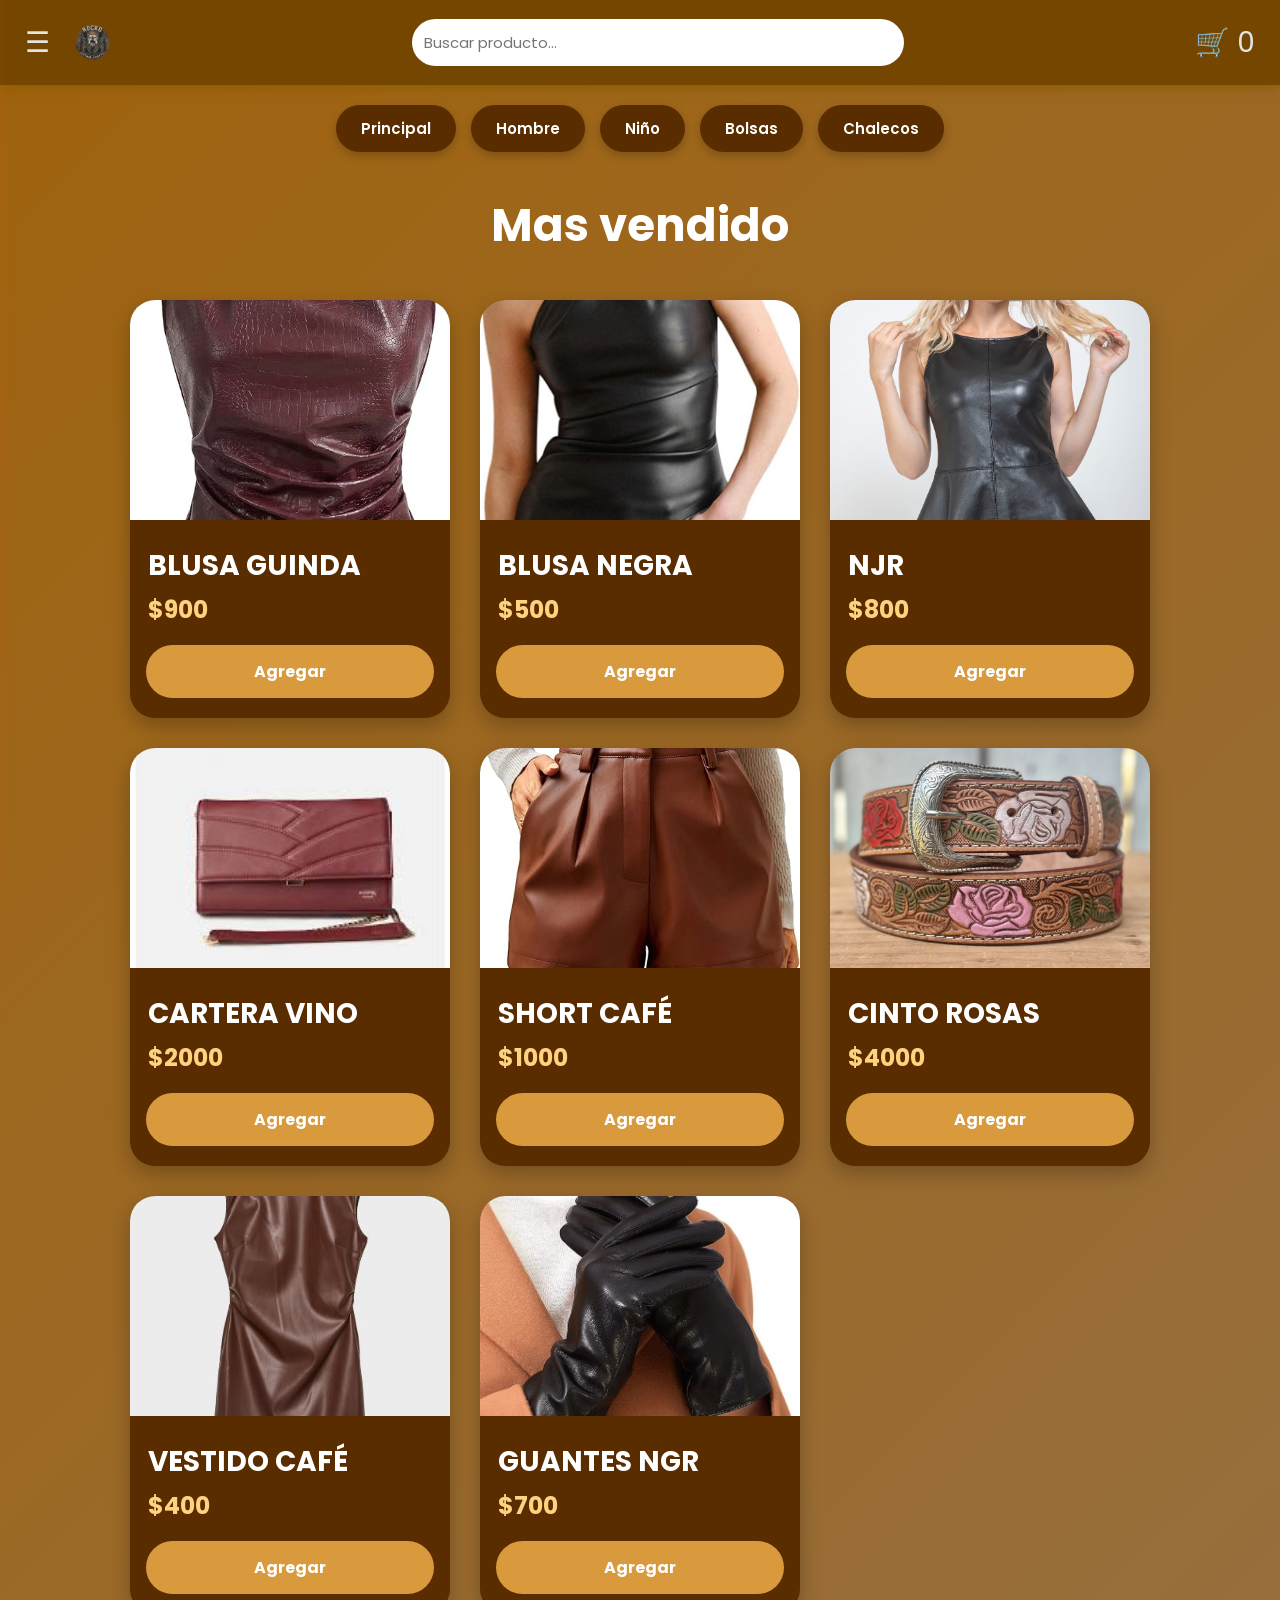
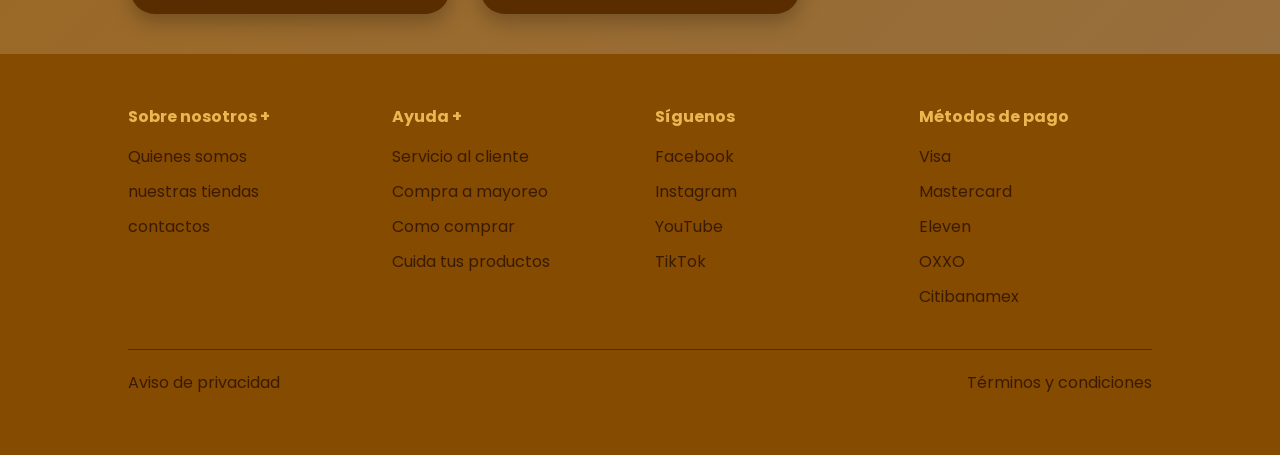
<file: PROYE/pagina/Masvendido.html>
<!DOCTYPE html>
<html lang="es">
<head>
<meta charset="UTF-8">
<meta name="viewport" content="width=device-width, initial-scale=1.0">
<title>Mujer</title>
<link rel="icon" href="../imagen/LOGO.png">
<link href="https://fonts.googleapis.com/css2?family=Poppins:wght@300;500;700&display=swap" rel="stylesheet">
<link rel="stylesheet" href="../estilo/Vestilos.css">
</head>
<body>
<!-- OVERLAY -->
<div class="overlay" id="overlay"></div>
<!-- MENU -->
<div class="menu" id="menu">
<h2>MI TIENDA</h2>
<h4> Categorías</h4>
<a href="../index.html">Principal</a>
<a href="mujer.html">Mujer</a>
<a href="hombre.html">Hombre</a>
<a href="niño.html">Niños</a>
<h4>Ofertas</h4>
<a href="#">Descuentos</a>
<a href="#">Lo más vendido</a>

<h4>Cuenta</h4>

<a href="#">Mi perfil</a>
<a href="#">Pedidos</a>

</div>

<!-- CARRITO -->
<div class="carrito" id="carrito">

<div class="carrito-titulo">
<h2>Mi Bolsa</h2>
</div>

<div class="carrito-contenido" id="lista">
</div>

<div class="resumen">

<div class="resumen-linea">
<span>Subtotal:</span>
<span>$<span id="subtotal">0</span></span>
</div>

<div class="resumen-linea">
<span>Envío:</span>
<span>Gratis</span>
</div>

<div class="resumen-total">
<span>Total:</span>
<span>$<span id="total">0</span></span>
</div>
<a href="pago.html"><button class="btn-comprar" id="comprarBtn">Comprar</button></a>
<button class="btn-vaciar" id="vaciarBtn">Vaciar carrito</button>
</div>
</div>
<!-- TOPBAR -->
<div class="topbar">

<div class="left">

<span class="menu-btn" id="btnMenu">☰</span>

<img src="../imagen/LOGO.png" class="logo">

</div>

<input
type="text"
id="buscador"
class="buscador"
placeholder="Buscar producto..."
>

<span class="menu-btn" id="btnCarrito">
🛒 <span id="contador">0</span>
</span>

</div>
<div class="categorias">
<button onclick="irPagina('../index.html')">Principal</button>
<button onclick="irPagina('hombre.html')">Hombre</button>
<button onclick="irPagina('niño.html')">Niño</button>
<button onclick="irPagina('bolsa.html')">Bolsas</button>
<button onclick="irPagina('chalecos.html')">Chalecos</button>
</div>
<!-- TITULO -->
<h2 style="text-align:center; margin-top:30px;">Mas vendido</h2>

<!-- PRODUCTOS -->
<section class="grid">
<div class="card" data-nombre="blusa">
<img src="../imagen/mujer2.jpg">
<h4>BLUSA GUINDA</h4>
<p>$900</p>
<button onclick="agregar('BLUSA GUINDA',900,'imagen/mujer2.jpg')">Agregar</button>
</div>
<div class="card" data-nombre="blusa negra">
<img src="../imagen/mujer3.jpg">
<h4>BLUSA NEGRA</h4>
<p>$500</p>
<button onclick="agregar('BLUSA NEGRA',500,'imagen/mujer3.jpg')">Agregar</button>
</div>
<div class="card" data-nombre="njr">
<img src="../imagen/mujer4.jpg">
<h4>NJR</h4>
<p>$800</p>
<button onclick="agregar('NJR',800,'imagen/mujer4.jpg')">Agregar</button>
</div>
<div class="card" data-nombre="cartera vino">
<img src="../imagen/mujer11.jpg">
<h4>CARTERA VINO</h4>
<p>$2000</p>
<button onclick="agregar('CARTERA VINO',2000,'imagen/mujer11.jpg')">Agregar</button>
</div>
<div class="card" data-nombre="short cafe">
<img src="../imagen/mujer6.jpg">
<h4>SHORT CAFÉ</h4>
<p>$1000</p>
<button onclick="agregar('SHORT CAFÉ',1000,'imagen/mujer6.jpg')">Agregar</button>
</div>
<div class="card" data-nombre="cinto rosas">
<img src="../imagen/mujer12.webp">
<h4>CINTO ROSAS</h4>
<p>$4000</p>
<button onclick="agregar('CINTO ROSAS',4000,'imagen/mujer12.webp')">Agregar</button>
</div>
<div class="card" data-nombre="vestido cafe">
<img src="../imagen/mujer1.avif">
<h4>VESTIDO CAFÉ</h4>
<p>$400</p>
<button onclick="agregar('VESTIDO CAFÉ',400,'imagen/mujer1.avif')">Agregar</button>
</div>
<div class="card" data-nombre="guantes">
<img src="../imagen/mujer10.jpg">
<h4>GUANTES NGR</h4>
<p>$700</p>
<button onclick="agregar('GUANTES NGR',700,'imagen/mujer10.jpg')">Agregar</button>
</div>
</section>
<script>
/* VARIABLES */
let carrito =
JSON.parse(localStorage.getItem("carrito")) || [];
let menu =
document.getElementById("menu");
let carritoUI =
document.getElementById("carrito");
let overlay =
document.getElementById("overlay");
let btnMenu =
document.getElementById("btnMenu");
let btnCarrito =
document.getElementById("btnCarrito");
/* MENU */
btnMenu.onclick = function(e){
e.stopPropagation();
menu.classList.toggle("activo");

carritoUI.classList.remove("activo");

overlay.classList.add("activo");

}

/* CARRITO */

btnCarrito.onclick = function(e){

e.stopPropagation();

carritoUI.classList.toggle("activo");

menu.classList.remove("activo");

overlay.classList.add("activo");

}

/* OVERLAY */

overlay.onclick = function(){

menu.classList.remove("activo");

carritoUI.classList.remove("activo");

overlay.classList.remove("activo");

}

/* AGREGAR */

function agregar(nombre,precio,imagen){

let existe =
carrito.find(item => item.nombre === nombre);

if(existe){

existe.cantidad++;

}else{

carrito.push({

nombre,
precio,
imagen,
cantidad:1

});

}

guardar();

}

/* GUARDAR */

function guardar(){

localStorage.setItem(
"carrito",
JSON.stringify(carrito)
);

actualizar();

}

/* ACTUALIZAR */

function actualizar(){

let lista =
document.getElementById("lista");

let total = 0;

lista.innerHTML = "";

if(carrito.length === 0){

lista.innerHTML =
"<p>Tu carrito está vacío</p>";

}

carrito.forEach((item,i)=>{

let subtotal =
item.precio * item.cantidad;

total += subtotal;

lista.innerHTML += `

<div class="item">

<img src="../${item.imagen}">

<div class="item-info">

<h4>${item.nombre}</h4>

<p>$${item.precio}</p>

</div>

<div class="cantidad">

<button onclick="cambiarCantidad(${i},-1)">-</button>

<span>${item.cantidad}</span>

<button onclick="cambiarCantidad(${i},1)">+</button>

</div>

<div class="item-total">
$${subtotal}
</div>

</div>

`;

});

document.getElementById("subtotal").innerText = total;

document.getElementById("total").innerText = total;

document.getElementById("contador").innerText =
carrito.length;

}

/* CANTIDAD */

function cambiarCantidad(i,cambio){

carrito[i].cantidad += cambio;

if(carrito[i].cantidad <= 0){

carrito.splice(i,1);

}

guardar();

}

/* VACIAR */

document.getElementById("vaciarBtn")
.onclick = function(){

carrito = [];

guardar();

}

/* COMPRAR */
document.getElementById("comprarBtn").addEventListener("click", function(){

    if(carrito.length === 0){
        alert("Tu carrito está vacío");
        return;
    }

    // guardar carrito
    localStorage.setItem(
        "carritoPago",
        JSON.stringify(carrito)
    );

    // guardar pagina actual
    localStorage.setItem(
        "paginaActual",
        window.location.pathname
    );

    // ir al pago
    window.location.href = "pago.html";

});

/* BUSCADOR */

document.getElementById("buscador")
.addEventListener("keyup", function(){

let filtro =
this.value.toLowerCase();

document.querySelectorAll(".card")
.forEach(card => {

let nombre =
card.dataset.nombre.toLowerCase();

card.style.display =
nombre.includes(filtro)
? "block"
: "none";

});

});

/* INICIAR */

actualizar();

function irPagina(url){
    window.location.href = url;
}







function abrirModal(tipo){
let titulo =
document.getElementById("tituloModal");
let texto =
document.getElementById("textoModal");
/* PRIVACIDAD */
if(tipo === "privacidad"){
titulo.innerText =
"Aviso de Privacidad";
texto.innerHTML = `
<p>
En MI TIENDA nos comprometemos
a proteger la privacidad y seguridad
de nuestros clientes.
</p>
<p>
La información personal recopilada,
como nombre, correo electrónico,
teléfono y dirección, será utilizada
únicamente para procesar pedidos,
realizar envíos y brindar una mejor
experiencia de compra.
</p>
<p>
No compartimos ni vendemos información
personal a terceros sin autorización
del usuario.
</p>
<p>
Toda la información es almacenada
de forma segura y utilizada conforme
a las leyes de protección de datos.
</p>
<p>
Al utilizar este sitio web,
aceptas nuestras políticas
de privacidad.
</p>
`;
/* TERMINOS */
}else{
titulo.innerText =
"Términos y Condiciones";
texto.innerHTML = `
<p>
Bienvenido a MI TIENDA.
</p>
<p>
Al acceder y utilizar este sitio web,
aceptas cumplir con los siguientes
términos y condiciones.
</p>
<p>
Todos los productos están sujetos
a disponibilidad y los precios pueden
cambiar sin previo aviso.
</p>
<p>
MI TIENDA se reserva el derecho
de modificar productos, promociones
y contenido del sitio en cualquier momento.
</p>
<p>
No nos hacemos responsables por
errores tipográficos, fallas técnicas
o problemas ocasionados por terceros.
</p>
<p>
El usuario se compromete a utilizar
este sitio web de manera legal,
respetuosa y sin afectar el funcionamiento
de la plataforma.
</p>
<p>
Cualquier compra realizada en este sitio
estará sujeta a validación y disponibilidad.
</p>
`;
}
{
document.getElementById("modalLegal").style.display = "flex";
}
/* CERRAR */
function cerrarModal(){
document.getElementById("modalLegal")
.style.display = "none";
}
/* CERRAR AL DAR CLICK AFUERA */
window.addEventListener("click", function(e){
let modal = document.getElementById("modalLegal");
if(e.target == modal){
modal.style.display = "none";
}
})};
</script>
<footer class="footer">

<div class="footer-contenido">

<div>
<h4>Sobre nosotros +</h4>
<p>Quienes somos</p>
<p>nuestras tiendas</p>
<p>contactos</p>
</div>

<div>
<h4>Ayuda +</h4>
<p>Servicio al cliente</p>
<p>Compra a mayoreo</p>
<p>Como comprar</p>
<p>Cuida tus productos</p>
</div>

<div>

<h4>Síguenos</h4>

<p>
<a href="https://www.facebook.com/share/1CMwbFHrSi/"
target="_blank">
Facebook
</a>
</p>

<p>
<a class="redes-enlace"
href="https://www.instagram.com/usiel_mendez4556?igsh=NzBsZnd1MnRlbHZ2"
target="_blank">
Instagram
</a>
</p>

<p>YouTube</p>

<p>TikTok</p>

</div>

<div>

<h4>Métodos de pago</h4>

<p>Visa</p>
<p>Mastercard</p>
<p>Eleven</p>
<p>OXXO</p>
<p>Citibanamex</p>

</div>

</div>

<!-- ===== FOOTER ===== -->
<div class="footer-bottom">
<p onclick="abrirModal('privacidad')" class="link-footer">Aviso de privacidad</p>
<p onclick="abrirModal('terminos')" class="link-footer">Términos y condiciones</p>
</div>
<!-- ===== MODAL ===== -->
<div id="modalLegal" class="modal-legal">
<div class="modal-contenido">
<span class="cerrar" onclick="cerrarModal()">
&times;
</span>
<h2 id="tituloModal"></h2>
<div id="textoModal"></div>
</div>
</div>
</div>
</footer>
</div>

</footer>

</body>
</html>
</file>
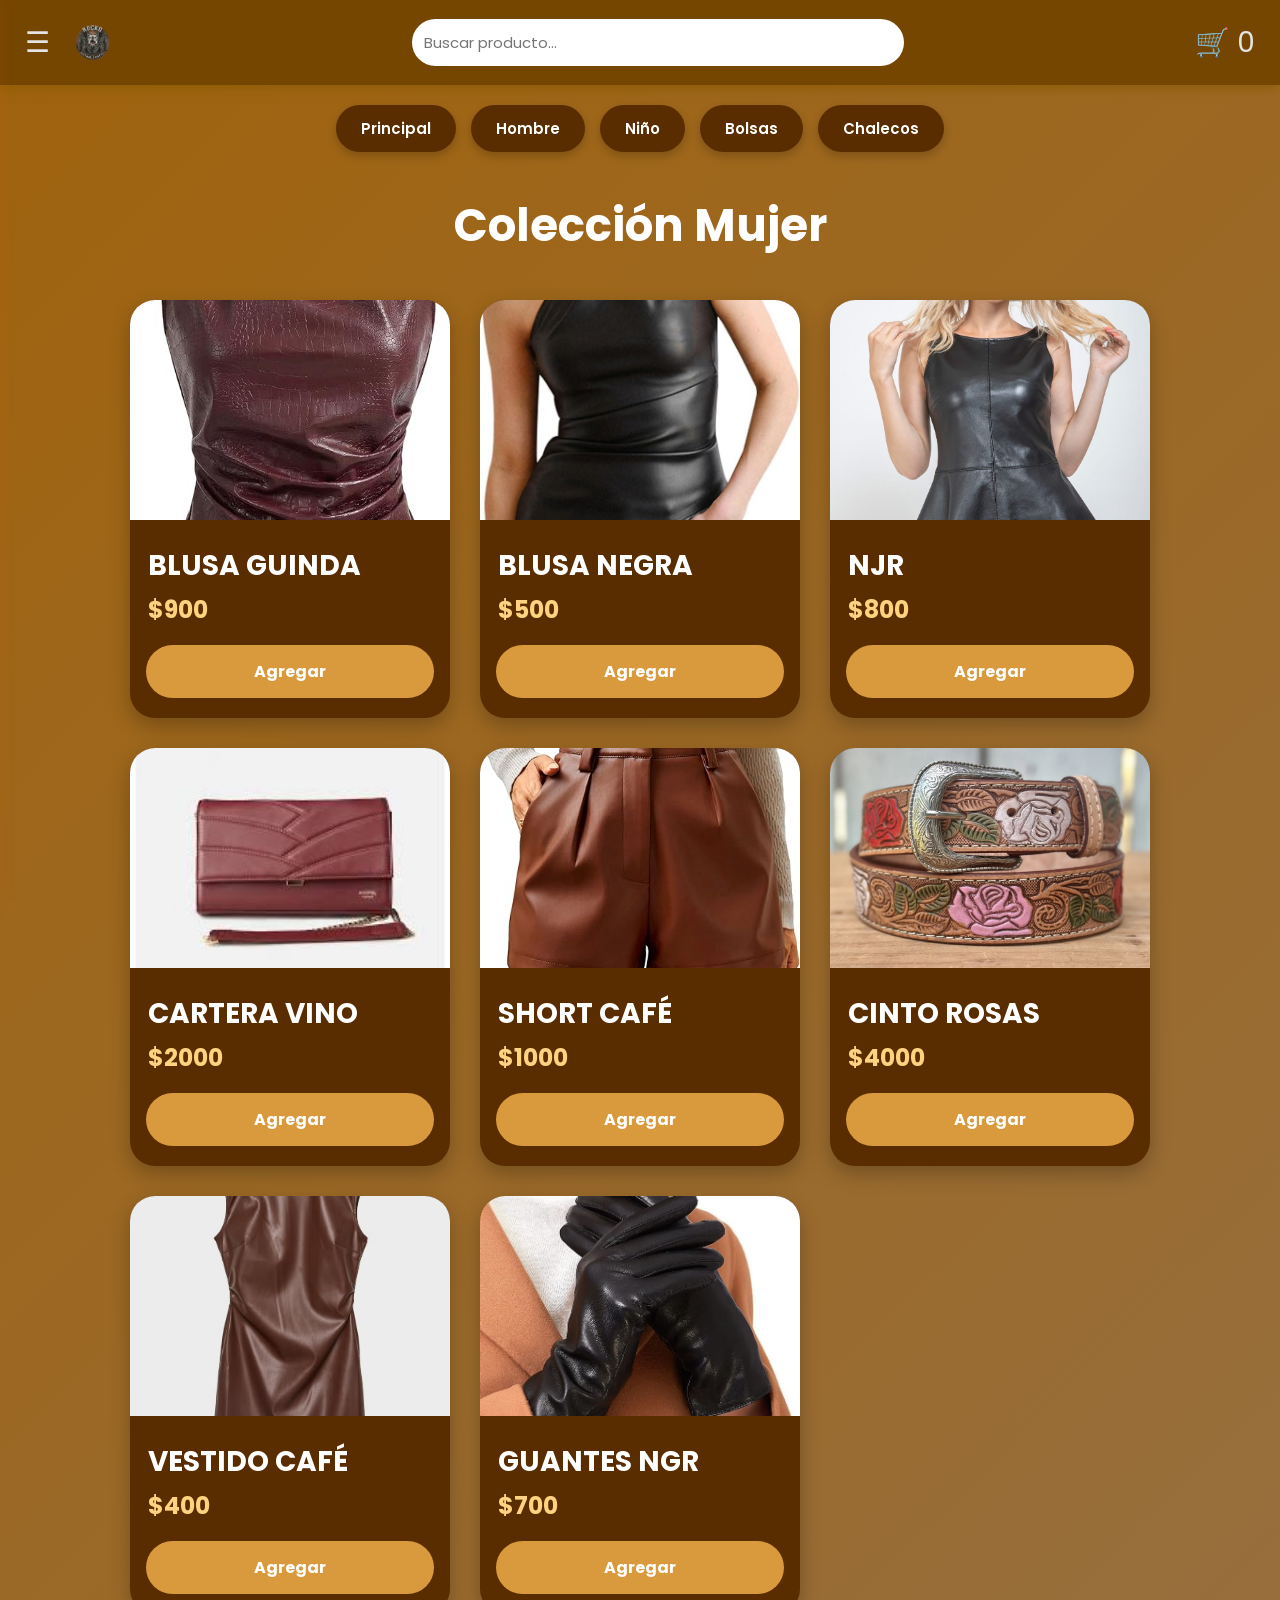
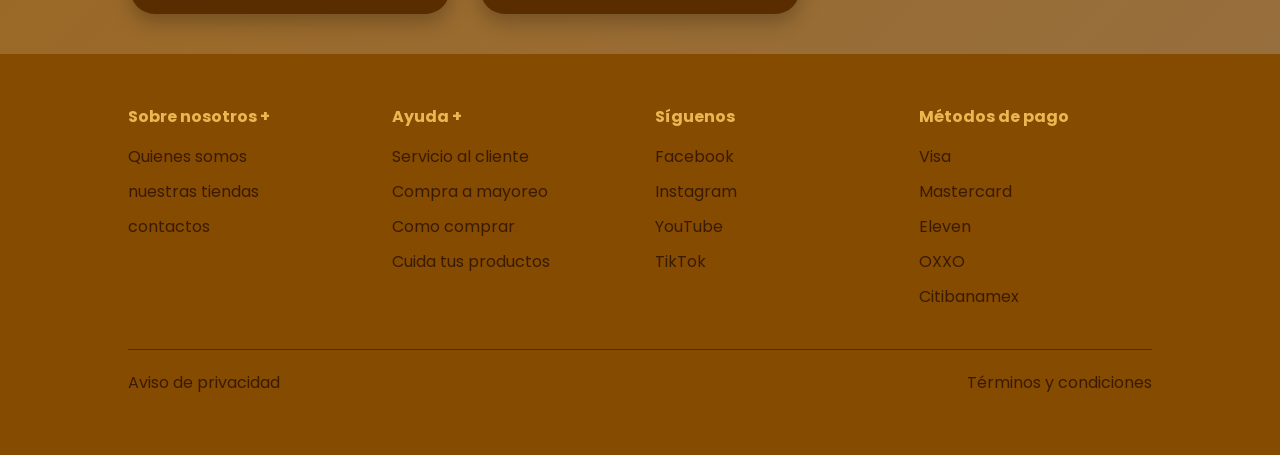
<file: PROYE/pagina/mujer.html>
<!DOCTYPE html>
<html lang="es">
<head>
<meta charset="UTF-8">
<meta name="viewport" content="width=device-width, initial-scale=1.0">
<title>Mujer</title>
<link rel="icon" href="../imagen/LOGO.png">
<link href="https://fonts.googleapis.com/css2?family=Poppins:wght@300;500;700&display=swap" rel="stylesheet">
<link rel="stylesheet" href="../estilo/Mestilo.css">
</head>
<body>
<!-- OVERLAY -->
<div class="overlay" id="overlay"></div>
<!-- MENU -->
<div class="menu" id="menu">
<h2>MI TIENDA</h2>
<h4>Categorías</h4>
<a href="../index.html">Principal</a>
<a href="mujer.html">Mujer</a>
<a href="hombre.html">Hombre</a>
<a href="niño.html">Niños</a>
<h4> Ofertas</h4>
<a href="#">Descuentos</a>
<a href="#">Lo más vendido</a>
<h4> Cuenta</h4>
<a href="#">Mi perfil</a>
<a href="#">Pedidos</a>
</div>
<!-- CARRITO -->
<div class="carrito" id="carrito">
<div class="carrito-titulo">
<h2>Mi Bolsa</h2>
</div>
<div class="carrito-contenido" id="lista">
</div>
<div class="resumen">
<div class="resumen-linea">
<span>Subtotal:</span>
<span>$<span id="subtotal">0</span></span>
</div>
<div class="resumen-linea">
<span>Envío:</span>
<span>Gratis</span>
</div>
<div class="resumen-total">
<span>Total:</span>
<span>$<span id="total">0</span></span>
</div>
<a href="pago.html"><button class="btn-comprar" id="comprarBtn">Comprar</button></a>
<button class="btn-vaciar" id="vaciarBtn">
Vaciar carrito
</button>
</div>
</div>
<!-- TOPBAR -->
<div class="topbar">

<div class="left">

<span class="menu-btn" id="btnMenu">☰</span>

<img src="../imagen/LOGO.png" class="logo">

</div>

<input
type="text"
id="buscador"
class="buscador"
placeholder="Buscar producto..."
>

<span class="menu-btn" id="btnCarrito">
🛒 <span id="contador">0</span>
</span>

</div>
<div class="categorias">
<button onclick="irPagina('../index.html')">Principal</button>
<button onclick="irPagina('hombre.html')">Hombre</button>
<button onclick="irPagina('niño.html')">Niño</button>
<button onclick="irPagina('bolsa.html')">Bolsas</button>
<button onclick="irPagina('chalecos.html')">Chalecos</button>
</div>
<!-- TITULO -->
<h2 style="text-align:center; margin-top:30px;">
Colección Mujer
</h2>

<!-- PRODUCTOS -->
<section class="grid">
<div class="card" data-nombre="blusa">
<img src="../imagen/mujer2.jpg">
<h4>BLUSA GUINDA</h4>
<p>$900</p>
<button onclick="agregar('BLUSA GUINDA',900,'imagen/mujer2.jpg')">Agregar</button>
</div>
<div class="card" data-nombre="blusa negra">
<img src="../imagen/mujer3.jpg">
<h4>BLUSA NEGRA</h4>
<p>$500</p>
<button onclick="agregar('BLUSA NEGRA',500,'imagen/mujer3.jpg')">Agregar</button>
</div>
<div class="card" data-nombre="njr">
<img src="../imagen/mujer4.jpg">
<h4>NJR</h4>
<p>$800</p>
<button onclick="agregar('NJR',800,'imagen/mujer4.jpg')">Agregar</button>
</div>
<div class="card" data-nombre="cartera vino">
<img src="../imagen/mujer11.jpg">
<h4>CARTERA VINO</h4>
<p>$2000</p>
<button onclick="agregar('CARTERA VINO',2000,'imagen/mujer11.jpg')">Agregar</button>
</div>
<div class="card" data-nombre="short cafe">
<img src="../imagen/mujer6.jpg">
<h4>SHORT CAFÉ</h4>
<p>$1000</p>
<button onclick="agregar('SHORT CAFÉ',1000,'imagen/mujer6.jpg')">Agregar</button>
</div>
<div class="card" data-nombre="cinto rosas">
<img src="../imagen/mujer12.webp">
<h4>CINTO ROSAS</h4>
<p>$4000</p>
<button onclick="agregar('CINTO ROSAS',4000,'imagen/mujer12.webp')">Agregar</button>
</div>
<div class="card" data-nombre="vestido cafe">
<img src="../imagen/mujer1.avif">
<h4>VESTIDO CAFÉ</h4>
<p>$400</p>
<button onclick="agregar('VESTIDO CAFÉ',400,'imagen/mujer1.avif')">Agregar</button>
</div>
<div class="card" data-nombre="guantes">
<img src="../imagen/mujer10.jpg">
<h4>GUANTES NGR</h4>
<p>$700</p>
<button onclick="agregar('GUANTES NGR',700,'imagen/mujer10.jpg')">Agregar</button>
</div>
</section>
<script>
/* VARIABLES */
let carrito =
JSON.parse(localStorage.getItem("carrito")) || [];
let menu =
document.getElementById("menu");
let carritoUI =
document.getElementById("carrito");
let overlay =
document.getElementById("overlay");
let btnMenu =
document.getElementById("btnMenu");
let btnCarrito =
document.getElementById("btnCarrito");
/* MENU */
btnMenu.onclick = function(e){
e.stopPropagation();
menu.classList.toggle("activo");

carritoUI.classList.remove("activo");

overlay.classList.add("activo");

}

/* CARRITO */

btnCarrito.onclick = function(e){

e.stopPropagation();

carritoUI.classList.toggle("activo");

menu.classList.remove("activo");

overlay.classList.add("activo");

}

/* OVERLAY */

overlay.onclick = function(){

menu.classList.remove("activo");

carritoUI.classList.remove("activo");

overlay.classList.remove("activo");

}

/* AGREGAR */

function agregar(nombre,precio,imagen){

let existe =
carrito.find(item => item.nombre === nombre);

if(existe){

existe.cantidad++;

}else{

carrito.push({

nombre,
precio,
imagen,
cantidad:1

});

}

guardar();

}

/* GUARDAR */

function guardar(){

localStorage.setItem(
"carrito",
JSON.stringify(carrito)
);

actualizar();

}

/* ACTUALIZAR */

function actualizar(){

let lista =
document.getElementById("lista");

let total = 0;

lista.innerHTML = "";

if(carrito.length === 0){

lista.innerHTML =
"<p>Tu carrito está vacío</p>";
}
carrito.forEach((item,i)=>{
let subtotal =
item.precio * item.cantidad;
total += subtotal;
lista.innerHTML += `
<div class="item">
<img src="../${item.imagen}">
<div class="item-info">
<h4>${item.nombre}</h4>
<p>$${item.precio}</p>
</div>
<div class="cantidad">
<button onclick="cambiarCantidad(${i},-1)">-</button>
<span>${item.cantidad}</span>
<button onclick="cambiarCantidad(${i},1)">+</button>

</div>

<div class="item-total">
$${subtotal}
</div>

</div>

`;

});

document.getElementById("subtotal").innerText = total;

document.getElementById("total").innerText = total;

document.getElementById("contador").innerText =
carrito.length;

}

/* CANTIDAD */

function cambiarCantidad(i,cambio){

carrito[i].cantidad += cambio;

if(carrito[i].cantidad <= 0){

carrito.splice(i,1);

}

guardar();

}

/* VACIAR */

document.getElementById("vaciarBtn")
.onclick = function(){

carrito = [];

guardar();

}

/* COMPRAR */
document.getElementById("comprarBtn").addEventListener("click", function(){

    if(carrito.length === 0){
        alert("Tu carrito está vacío");
        return;
    }

    // guardar carrito
    localStorage.setItem(
        "carritoPago",
        JSON.stringify(carrito)
    );

    // guardar pagina actual
    localStorage.setItem(
        "paginaActual",
        window.location.pathname
    );

    // ir al pago
    window.location.href = "pago.html";

});
/* BUSCADOR */

document.getElementById("buscador")
.addEventListener("keyup", function(){

let filtro =
this.value.toLowerCase();

document.querySelectorAll(".card")
.forEach(card => {

let nombre =
card.dataset.nombre.toLowerCase();

card.style.display =
nombre.includes(filtro)
? "block"
: "none";

});

});

/* INICIAR */

actualizar();

function irPagina(url){
    window.location.href = url;
}







function abrirModal(tipo){
let titulo =
document.getElementById("tituloModal");
let texto =
document.getElementById("textoModal");
/* PRIVACIDAD */
if(tipo === "privacidad"){
titulo.innerText =
"Aviso de Privacidad";
texto.innerHTML = `
<p>
En MI TIENDA nos comprometemos
a proteger la privacidad y seguridad
de nuestros clientes.
</p>
<p>
La información personal recopilada,
como nombre, correo electrónico,
teléfono y dirección, será utilizada
únicamente para procesar pedidos,
realizar envíos y brindar una mejor
experiencia de compra.
</p>
<p>
No compartimos ni vendemos información
personal a terceros sin autorización
del usuario.
</p>
<p>
Toda la información es almacenada
de forma segura y utilizada conforme
a las leyes de protección de datos.
</p>
<p>
Al utilizar este sitio web,
aceptas nuestras políticas
de privacidad.
</p>
`;
/* TERMINOS */
}else{
titulo.innerText =
"Términos y Condiciones";
texto.innerHTML = `
<p>
Bienvenido a MI TIENDA.
</p>
<p>
Al acceder y utilizar este sitio web,
aceptas cumplir con los siguientes
términos y condiciones.
</p>
<p>
Todos los productos están sujetos
a disponibilidad y los precios pueden
cambiar sin previo aviso.
</p>
<p>
MI TIENDA se reserva el derecho
de modificar productos, promociones
y contenido del sitio en cualquier momento.
</p>
<p>
No nos hacemos responsables por
errores tipográficos, fallas técnicas
o problemas ocasionados por terceros.
</p>
<p>
El usuario se compromete a utilizar
este sitio web de manera legal,
respetuosa y sin afectar el funcionamiento
de la plataforma.
</p>
<p>
Cualquier compra realizada en este sitio
estará sujeta a validación y disponibilidad.
</p>
`;
}
{
document.getElementById("modalLegal").style.display = "flex";
}
/* CERRAR */
function cerrarModal(){
document.getElementById("modalLegal")
.style.display = "none";
}
/* CERRAR AL DAR CLICK AFUERA */
window.addEventListener("click", function(e){
let modal = document.getElementById("modalLegal");
if(e.target == modal){
modal.style.display = "none";
}
})};
</script>
<footer class="footer">

<div class="footer-contenido">

<div>
<h4>Sobre nosotros +</h4>
<p>Quienes somos</p>
<p>nuestras tiendas</p>
<p>contactos</p>
</div>

<div>
<h4>Ayuda +</h4>
<p>Servicio al cliente</p>
<p>Compra a mayoreo</p>
<p>Como comprar</p>
<p>Cuida tus productos</p>
</div>

<div>

<h4>Síguenos</h4>

<p>
<a href="https://www.facebook.com/share/1CMwbFHrSi/"
target="_blank">
Facebook
</a>
</p>

<p>
<a class="redes-enlace"
href="https://www.instagram.com/usiel_mendez4556?igsh=NzBsZnd1MnRlbHZ2"
target="_blank">
Instagram
</a>
</p>

<p>YouTube</p>

<p>TikTok</p>

</div>

<div>

<h4>Métodos de pago</h4>

<p>Visa</p>
<p>Mastercard</p>
<p>Eleven</p>
<p>OXXO</p>
<p>Citibanamex</p>

</div>

</div>

<!-- ===== FOOTER ===== -->
<div class="footer-bottom">
<p onclick="abrirModal('privacidad')" class="link-footer">Aviso de privacidad</p>
<p onclick="abrirModal('terminos')" class="link-footer">Términos y condiciones</p>
</div>
<!-- ===== MODAL ===== -->
<div id="modalLegal" class="modal-legal">
<div class="modal-contenido">
<span class="cerrar" onclick="cerrarModal()">
&times;
</span>
<h2 id="tituloModal"></h2>
<div id="textoModal"></div>
</div>
</div>
</div>
</footer>
</div>

</footer>

</body>
</html>
</file>
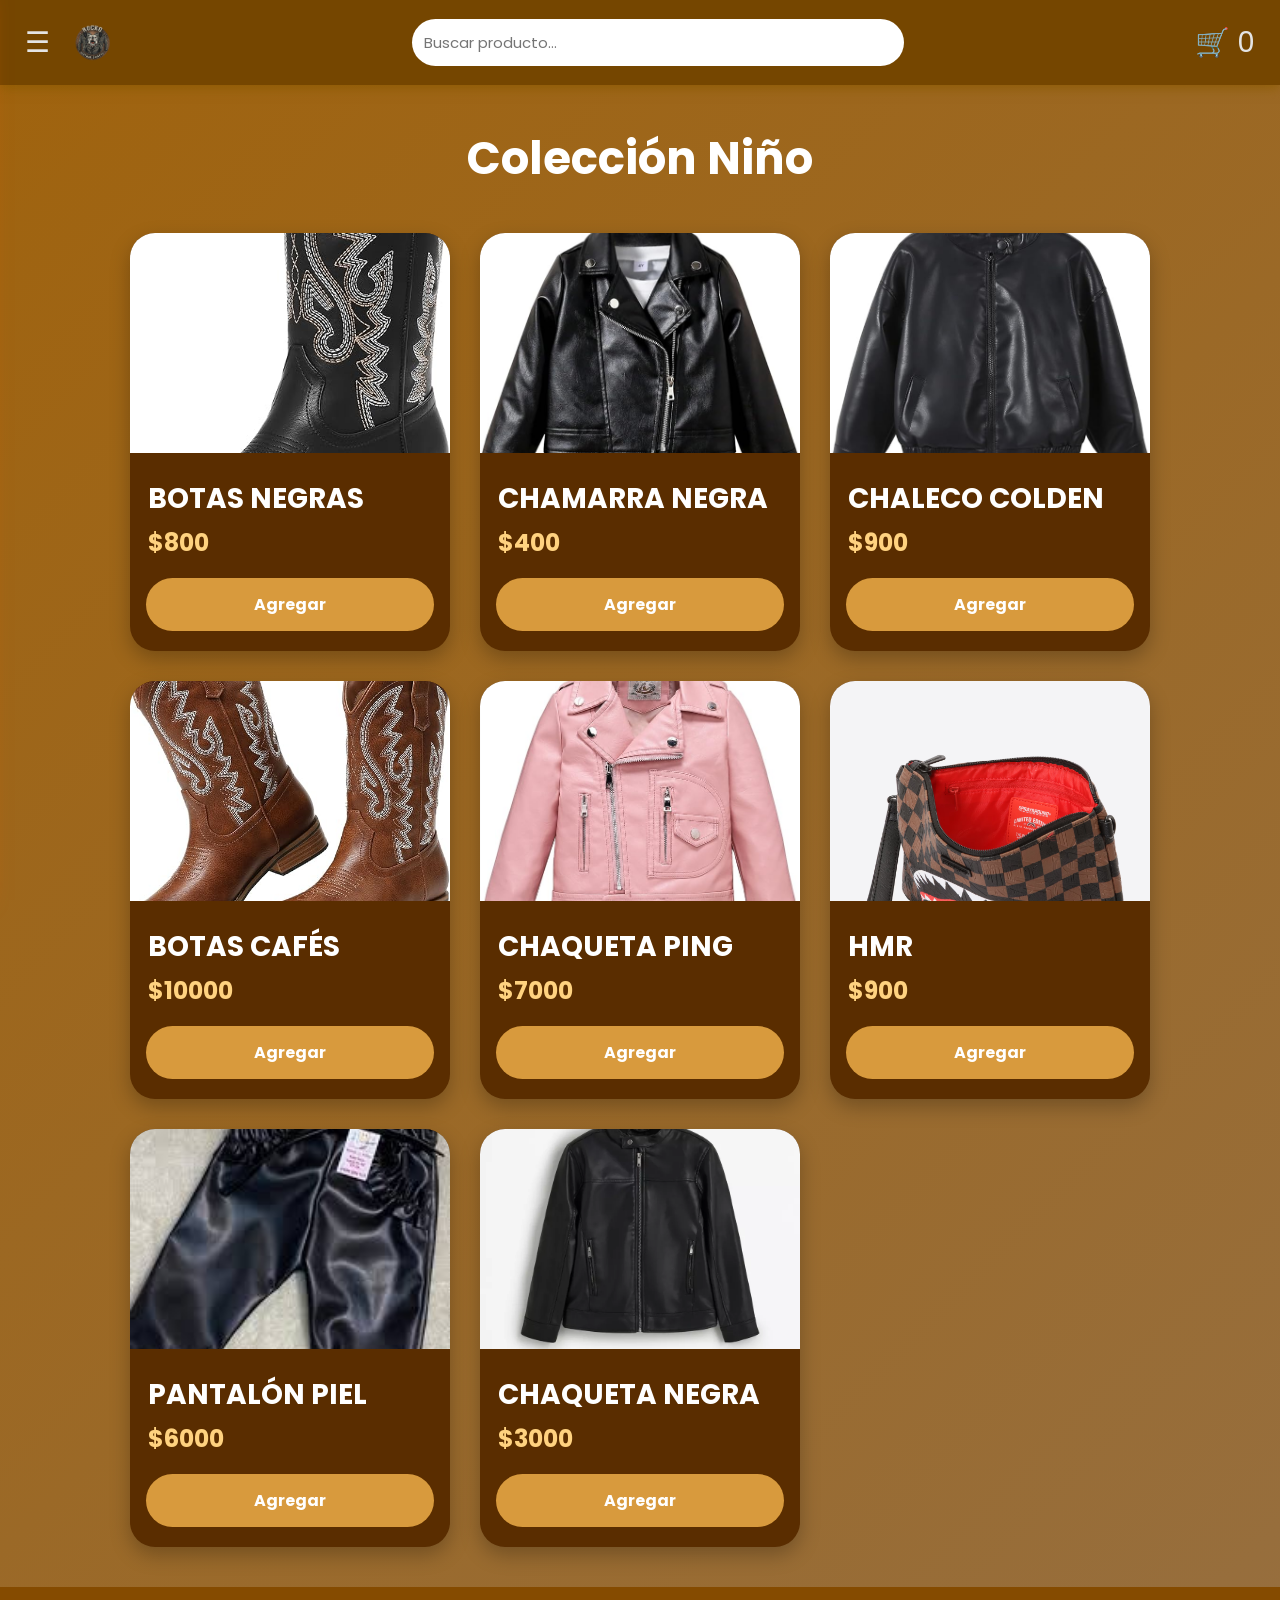
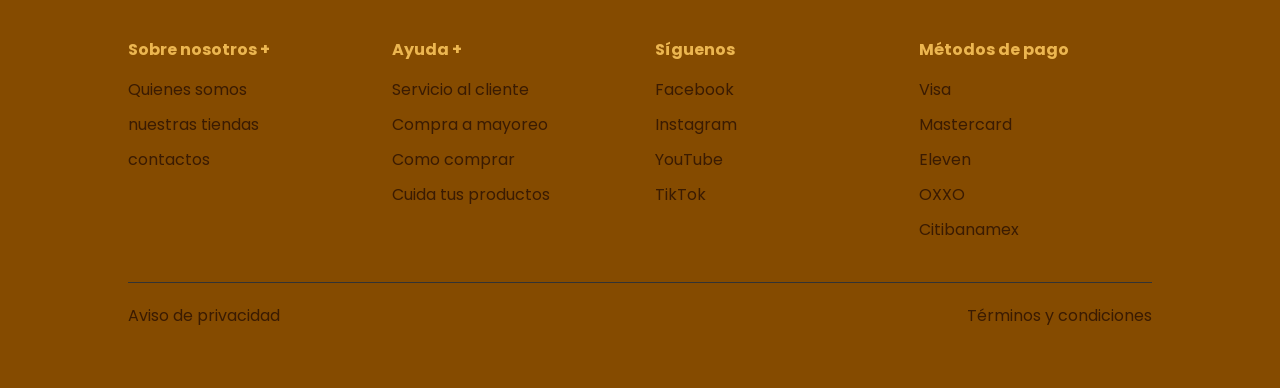
<file: PROYE/pagina/niño.html>
<!DOCTYPE html>
<html lang="es">
<head>
<meta charset="UTF-8">
<meta name="viewport" content="width=device-width, initial-scale=1.0">
<title>NIÑO</title>
<link rel="icon" href="../imagen/LOGO.png">
<link href="https://fonts.googleapis.com/css2?family=Poppins:wght@300;500;700&display=swap" rel="stylesheet">
<link rel="stylesheet" type="text/css" href="../estilo/Nestilo.css">
</head>
<body>
<!-- OVERLAY -->
<div class="overlay" id="overlay"></div>
<!-- MENU -->
<div class="menu" id="menu">
<h2>MI TIENDA</h2>
<h4>Categorías</h4>
<a href="../index.html">Principal</a>
<a href="mujer.html">Mujer</a>
<a href="hombre.html">Hombre</a>
<a href="niño.html">Niños</a>
<h4> Ofertas</h4>
<a href="#">Descuentos</a>
<a href="#">Lo más vendido</a>
<h4> Cuenta</h4>
<a href="#">Mi perfil</a>
<a href="#">Pedidos</a>
</div>
<!-- CARRITO -->
<div class="carrito" id="carrito">
<div class="carrito-titulo">
<h2>Mi Bolsa</h2>
</div>
<div class="carrito-contenido" id="lista">
</div>
<div class="resumen">
<div class="resumen-linea">
<span>Subtotal:</span>
<span>$<span id="subtotal">0</span></span>
</div>
<div class="resumen-linea">
<span>Envío:</span>
<span>Gratis</span>
</div>
<div class="resumen-total">
<span>Total:</span>
<span>$<span id="total">0</span></span>
</div>
<a href="pago.html"><button class="btn-comprar" id="comprarBtn">Comprar</button></a>
<button class="btn-vaciar" id="vaciarBtn">Vaciar carrito</button>
</div>
</div>
<!-- TOPBAR -->
<div class="topbar">
<div class="left">
<span class="menu-btn" id="btnMenu">☰</span>
<img src="../imagen/LOGO.png" class="logo">
</div>
<input type="text" id="buscador" class="buscador" placeholder="Buscar producto...">
<span class="menu-btn" id="btnCarrito">
🛒 <span id="contador">0</span>
</span>
</div>
<!-- TITULO -->
<h2 style="text-align:center;">
Colección Niño
</h2>
<!-- PRODUCTOS -->
<section class="grid">
<div class="card" data-nombre="botas negras">
<img src="../imagen/niño1.jpg">
<h4>BOTAS NEGRAS</h4>
<p>$800</p>
<button onclick="agregar('BOTAS NEGRAS',800,'imagen/niño1.jpg')">Agregar</button>
</div>
<div class="card" data-nombre="chamarra negra">
<img src="../imagen/niño2.jpg">
<h4>CHAMARRA NEGRA</h4>
<p>$400</p>
<button onclick="agregar('CHAMARRA NEGRA',400,'imagen/niño2.jpg')">Agregar</button>
</div>
<div class="card" data-nombre="chaleco colden">
<img src="../imagen/niño3.jpg">
<h4>CHALECO COLDEN</h4>
<p>$900</p>
<button onclick="agregar('CHALECO COLDEN',900,'imagen/niño3.jpg')">Agregar</button>
</div>
<div class="card" data-nombre="botas cafes">
<img src="../imagen/niño4.jpg">
<h4>BOTAS CAFÉS</h4>
<p>$10000</p>
<button onclick="agregar('BOTAS CAFÉS',10000,'imagen/niño4.jpg')">Agregar</button>
</div>
<div class="card" data-nombre="chaqueta ping">
<img src="../imagen/niño5.jpg">
<h4>CHAQUETA PING</h4>
<p>$7000</p>
<button onclick="agregar('CHAQUETA PING',7000,'imagen/niño5.jpg')">Agregar</button>
</div>
<div class="card" data-nombre="hmr">
<img src="../imagen/niño20.avif">
<h4>HMR</h4>
<p>$900</p>
<button onclick="agregar('HMR',900,'imagen/niño20.avif')">Agregar</button>
</div>
<div class="card" data-nombre="pantalon piel">
<img src="../imagen/niño9.jpg">
<h4>PANTALÓN PIEL</h4>
<p>$6000</p>
<button onclick="agregar('PANTALÓN PIEL',6000,'imagen/niño9.jpg')">Agregar</button>
</div>
<div class="card" data-nombre="chaqueta negra">
<img src="../imagen/niño8.webp">
<h4>CHAQUETA NEGRA</h4>
<p>$3000</p>
<button onclick="agregar('CHAQUETA NEGRA',3000,'imagen/niño8.webp')">Agregar</button>
</div>
</section>
<script>

/* VARIABLES */

let carrito =
JSON.parse(localStorage.getItem("carrito")) || [];

let menu =
document.getElementById("menu");

let carritoUI =
document.getElementById("carrito");

let overlay =
document.getElementById("overlay");

let btnMenu =
document.getElementById("btnMenu");

let btnCarrito =
document.getElementById("btnCarrito");

/* MENU */

btnMenu.onclick = function(e){

e.stopPropagation();

menu.classList.toggle("activo");

carritoUI.classList.remove("activo");

overlay.classList.add("activo");

}

/* CARRITO */

btnCarrito.onclick = function(e){

e.stopPropagation();

carritoUI.classList.toggle("activo");

menu.classList.remove("activo");

overlay.classList.add("activo");

}

/* OVERLAY */

overlay.onclick = function(){

menu.classList.remove("activo");

carritoUI.classList.remove("activo");

overlay.classList.remove("activo");

}

/* AGREGAR */

function agregar(nombre,precio,imagen){

let existe =
carrito.find(item => item.nombre === nombre);

if(existe){

existe.cantidad++;

}else{

carrito.push({

nombre,
precio,
imagen,
cantidad:1

});

}

guardar();

}

/* GUARDAR */

function guardar(){

localStorage.setItem(
"carrito",
JSON.stringify(carrito)
);

actualizar();

}

/* ACTUALIZAR */

function actualizar(){

let lista =
document.getElementById("lista");

let total = 0;

lista.innerHTML = "";

if(carrito.length === 0){

lista.innerHTML =
"<p>Tu carrito está vacío</p>";

}

carrito.forEach((item,i)=>{

let subtotal =
item.precio * item.cantidad;

total += subtotal;

lista.innerHTML += `

<div class="item">

<img src="../${item.imagen}">

<div class="item-info">

<h4>${item.nombre}</h4>

<p>$${item.precio}</p>

</div>

<div class="cantidad">

<button onclick="cambiarCantidad(${i},-1)">-</button>

<span>${item.cantidad}</span>

<button onclick="cambiarCantidad(${i},1)">+</button>

</div>

<div class="item-total">
$${subtotal}
</div>

</div>

`;

});

document.getElementById("subtotal").innerText = total;

document.getElementById("total").innerText = total;

document.getElementById("contador").innerText =
carrito.length;

}

/* CANTIDAD */

function cambiarCantidad(i,cambio){

carrito[i].cantidad += cambio;

if(carrito[i].cantidad <= 0){

carrito.splice(i,1);

}

guardar();

}

/* VACIAR */

document.getElementById("vaciarBtn")
.onclick = function(){

carrito = [];

guardar();

}

/* COMPRAR */
document.getElementById("comprarBtn").addEventListener("click", function(){

    if(carrito.length === 0){
        alert("Tu carrito está vacío");
        return;
    }

    // guardar carrito
    localStorage.setItem(
        "carritoPago",
        JSON.stringify(carrito)
    );

    // guardar pagina actual
    localStorage.setItem(
        "paginaActual",
        window.location.pathname
    );

    // ir al pago
    window.location.href = "pago.html";

});

/* BUSCADOR */

document.getElementById("buscador")
.addEventListener("keyup", function(){

let filtro =
this.value.toLowerCase();

document.querySelectorAll(".card")
.forEach(card => {

let nombre =
card.dataset.nombre.toLowerCase();

card.style.display =
nombre.includes(filtro)
? "block"
: "none";

});

});

/* INICIAR */

actualizar();

</script>

<footer class="footer">

<div class="footer-contenido">
<div>
<h4>Sobre nosotros +</h4>
<p>Quienes somos</p>
<p>nuestras tiendas</p>
<p>contactos</p>
</div>

<div>
<h4>Ayuda +</h4>
<p>Servicio al cliente</p>
<p>Compra a mayoreo</p>
<p>Como comprar</p>
<p>Cuida tus productos</p>
</div>

<div>

<h4>Síguenos</h4>

<p>
<a href="https://www.facebook.com/share/1CMwbFHrSi/"
target="_blank">
Facebook
</a>
</p>

<p>
<a class="redes-enlace"
href="https://www.instagram.com/usiel_mendez4556?igsh=NzBsZnd1MnRlbHZ2"
target="_blank">
Instagram
</a>
</p>

<p>YouTube</p>

<p>TikTok</p>

</div>

<div>

<h4>Métodos de pago</h4>

<p>Visa</p>
<p>Mastercard</p>
<p>Eleven</p>
<p>OXXO</p>
<p>Citibanamex</p>

</div>

</div>

<div class="footer-bottom">

<p>Aviso de privacidad</p>

<p>Términos y condiciones</p>

</div>

</footer>

</body>
</html>
</file>
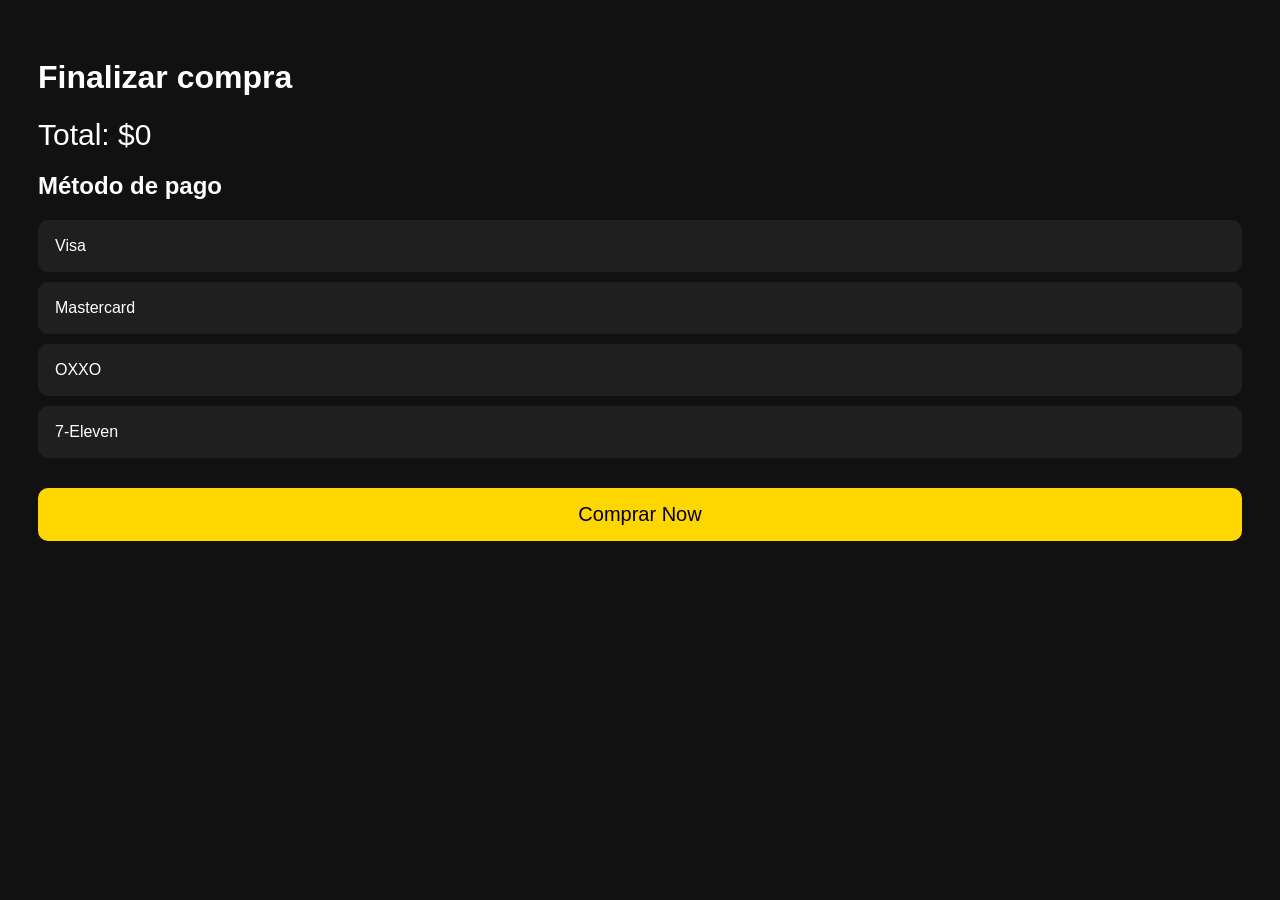
<file: PROYE/pagina/pago.html>
<!DOCTYPE html>
<html lang="es">
<head>
    <meta charset="UTF-8">
    <meta name="viewport" content="width=device-width, initial-scale=1.0">
    <title>Pago - ROCKO</title>
    <link rel="stylesheet" href="../estilo/pago.css">
</head>
<body>

<h1>Finalizar compra</h1>
<div id="productos"></div>

<div class="total">
    Total: $<span id="total">0</span>
</div>

<h2>Método de pago</h2>
<div class="metodos-contenedor">
    <div class="metodo" data-metodo="Visa">Visa</div>
    <div class="metodo" data-metodo="Mastercard">Mastercard</div>
    <div class="metodo" data-metodo="OXXO">OXXO</div>
    <div class="metodo" data-metodo="7-Eleven">7-Eleven</div>
</div>

<button id="pagar">Comprar Now</button>

<script>
const carrito = JSON.parse(localStorage.getItem("carritoPago")) || [];
const productosContainer = document.getElementById("productos");
let total = 0;

/* MOSTRAR PRODUCTOS RECAUDADOS */
carrito.forEach(item => {
    let itemTotal = item.precio * item.cantidad;
    total += itemTotal;

    productosContainer.innerHTML += `
    <div class="producto">
        <h3>${item.nombre} (x${item.cantidad})</h3>
        <h2>$${itemTotal}</h2>
    </div>
    `;
});

document.getElementById("total").innerText = total;

/* SELECCIÓN DE MÉTODO */
let metodoSeleccionado = "";
document.querySelectorAll(".metodo").forEach(btn => {
    btn.addEventListener("click", () => {
        document.querySelectorAll(".metodo").forEach(b => b.classList.remove("activo"));
        btn.classList.add("activo");
        metodoSeleccionado = btn.dataset.metodo;
    });
});

/* PROCESAR EL PAGO */
document.getElementById("pagar").addEventListener("click", () => {
    if(carrito.length === 0){
        alert("No hay productos para pagar.");
        return;
    }
    if(metodoSeleccionado === ""){
        alert("Selecciona un método de pago");
        return;
    }
    alert("¡Pago realizado con éxito mediante " + metodoSeleccionado + "!");
    // obtener pagina anterior
let regresar = localStorage.getItem("paginaActual");
    // Limpieza total post-compra
    localStorage.removeItem("carrito");
    localStorage.removeItem("carritoPago");

    window.location.href = regresar;

});
</script>
</body>
</html>
</file>
<file: PROYE/estilo/Bestilo.css>
*{
    margin:0;
    padding:0;
    box-sizing:border-box;
    font-family:'Poppins',sans-serif;
}

body{
       margin:0;
    font-family:Poppins;
    color:white;
    background: linear-gradient(-45deg, #4B3621, #b67b4f, #927456, #a0630d);
    background-size:400% 400%;
    animation:fondo 10s infinite;
}

/* OVERLAY */

.overlay{
    position:fixed;
    width:100%;
    height:100%;
    background:rgba(0,0,0,.5);
    top:0;
    left:0;
    opacity:0;
    visibility:hidden;
    transition:.3s;
    z-index:90;
}

.overlay.activo{
    opacity:1;
    visibility:visible;
}

/* TOPBAR */

.topbar{
    width:100%;
    background: #754600;
    padding:15px 25px;
    display:flex;
    justify-content:space-between;
    align-items:center;
    position:sticky;
    top:0;
    z-index:100;
    box-shadow:0 4px 10px rgba(138, 90, 1, 0.685);
}

.left{
    display:flex;
    align-items:center;
    gap:15px;
}

.logo{
    width:55px;
    height:55px;
    object-fit:cover;
    border-radius:50%;
}

.menu-btn{
    color:rgb(228, 228, 228);
    font-size:28px;
    cursor:pointer;
    transition:.3s;
}

.menu-btn:hover{
    transform:scale(1.1);
}

.buscador{
    width:40%;
    padding:12px;
    border:none;
    border-radius:30px;
    outline:none;
    font-size:15px;
}

/* MENU */

.menu{
    position:fixed;
    top:0;
    left:-280px;
    width:260px;
    height:100%;
    background:rgb(107, 70, 1);
    padding:25px;
    transition:.4s;
    z-index:200;
    overflow-y:auto;
    box-shadow:5px 0 20px rgb(219, 88, 0);
}

.menu.activo{
    left:0;
}

.menu h2{
    margin-bottom:20px;
}

.menu h4{
    margin-top:25px;
    margin-bottom:10px;
    color:#777;
}

.menu a{
    display:block;
    text-decoration:none;
    color:#222;
    padding:10px 0;
    transition:.3s;
}

.menu a:hover{
    color:#2196f3;
    padding-left:8px;
}

/* CARRITO */

.carrito{
    position:fixed;
    top:0;
    right:-450px;
    width:420px;
    height:100%;
    background:rgb(121, 60, 3);
    z-index:200;
    transition:.4s;
    display:flex;
    flex-direction:column;
    box-shadow:-5px 0 20px rgba(255, 136, 0, 0.2);
}

.carrito.activo{
    right:0;
}

.carrito-titulo{
    padding:20px;
    border-bottom:1px solid #f5861f;
}

.carrito-contenido{
    flex:1;
    overflow-y:auto;
    padding:20px;
}

/* ITEM */

.item{
    display:flex;
    align-items:center;
    gap:15px;
    margin-bottom:20px;
    background:#c76d06;
    padding:10px;
    border-radius:15px;
      box-shadow:0 2px 8px rgba(0,0,0,.08);
}

.item img{
    width:70px;
    height:70px;
    object-fit:cover;
    border-radius:10px;
}

.item-info{
    flex:1;
}

.item-info h4{
    font-size:15px;
}

.item-info p{
    color:#777;
    font-size:14px;
}

.cantidad{
    display:flex;
    align-items:center;
    gap:8px;
}

.cantidad button{
    width:28px;
    height:28px;
    border:none;
    border-radius:50%;
    background:#111;
    color:white;
    cursor:pointer;
}

.item-total{
    font-weight:bold;
}

/* RESUMEN */

.resumen{
    border-top:1px solid #eb2323;
    padding:20px;
}

.resumen-linea,
.resumen-total{
    display:flex;
    justify-content:space-between;
    margin-bottom:12px;
}

.resumen-total{
    font-size:20px;
    font-weight:bold;
}

/* BOTONES */

.btn-comprar,
.btn-vaciar{
    width:100%;
    padding:14px;
    border:none;
    margin-top:10px;
    border-radius:30px;
    cursor:pointer;
    font-size:15px;
    transition:.3s;
}

.btn-comprar{
    background:#111;
    color:white;
}

.btn-comprar:hover{
    background:#333;
}

.btn-vaciar{
    background:#2196f3;
    color:white;
}

.btn-vaciar:hover{
    background:#1976d2;
}

/* TITULO */
.card button:hover{
    background:#c98f24;
}

/* FOOTER */

.footer{
    background:#854b00;
    color:rgb(236, 182, 80);
    padding:50px 10%;
}

.footer-contenido{
    display:grid;
    grid-template-columns:
    repeat(auto-fit,minmax(200px,1fr));
    gap:30px;
}

.footer h4{
    margin-bottom:15px;
}

.footer p,
.footer a{
    color:#3a1b02;
    text-decoration:none;
    margin-bottom:10px;
    display:block;
    transition:.3s;
}

.footer a:hover{
    color:white;
}

.footer-bottom{
    border-top:1px solid #333;
    margin-top:30px;
    padding-top:20px;
    display:flex;
    justify-content:space-between;
    flex-wrap:wrap;
}

/* RESPONSIVE */

@media(max-width:768px){

    .buscador{
        width:55%;
    }

    .carrito{
        width:100%;
    }

    .topbar{
        padding:15px;
    }

    .card img{
        height:260px;
    }

}

@media(max-width:500px){

    .topbar{
        flex-wrap:wrap;
        gap:10px;
    }

    .buscador{
        width:100%;
    }

}
/* ===== CATEGORIAS ===== */

.categorias{
    display:flex;
    justify-content:center;
    gap:15px;
    margin:20px 0 40px;
    flex-wrap:wrap;
}

.categorias button{
    padding:12px 25px;
    border:none;
    border-radius:30px;
    background:#5a2d00;
    color:white;
    font-size:15px;
    font-weight:600;
    cursor:pointer;
    transition:0.3s;
    box-shadow:0 4px 10px rgba(0,0,0,0.2);
}

.categorias button:hover{
    background:white;
    color:#5a2d00;
    transform:translateY(-3px);
}

/* ===== GRID ===== */

.grid{
    display:grid;
    grid-template-columns:repeat(auto-fit,minmax(280px,320px));
    justify-content:center;
    gap:30px;
    padding:40px;
}

/* ===== TARJETAS ===== */

.card{
    background:#5a2d00;
    border-radius:25px;
    overflow:hidden;
    box-shadow:0 8px 20px rgba(0,0,0,0.25);
    transition:0.4s;
}

.card:hover{
    transform:translateY(-8px) scale(1.02);
}

/* ===== IMAGENES ===== */

.card img{
    width:100%;
    height: 220px;
    object-fit:cover;
}

/* ===== TITULOS ===== */

.card h4{
    color:white;
    font-size:28px;
    margin:18px 18px 5px;
}

/* ===== PRECIOS ===== */

.card p{
    color:#ffd27f;
    font-size:24px;
    font-weight:bold;
    margin:0 18px 18px;
}

/* ===== BOTON ===== */

.card button{
    width:90%;
    margin:0 5% 20px;
    padding:14px;
    border:none;
    border-radius:30px;
    background:#d89a3d;
    color:white;
    font-size:16px;
    font-weight:bold;
    cursor:pointer;
    transition:0.3s;
}

.card button:hover{
    background:white;
    color:#5a2d00;
}








/* ===== TITULO ===== */
h2{
    text-align:center;
    font-size:45px;
    color:white;
    margin-top:40px;
}
/* ===== FOOTER LINKS ===== */
.link-footer{
    cursor:pointer;
    transition:.3s;
}
.link-footer:hover{
    color:#573c02;
}
/* ===== MODAL ===== */
.modal-legal{
    position:fixed;
    top:0;
    left:0;
    width:100%;
    height:100%;
    background:rgba(0,0,0,.65);
    display:none;
    justify-content:center;
    align-items:center;
    z-index:9999;
    padding:20px;
}
/* CONTENIDO */
.modal-contenido{
    background:white;
    width:100%;
    max-width:650px;
    padding:35px;
    border-radius:25px;
    position:relative;
    animation:entrada .4s ease;
    box-shadow:0 10px 40px rgba(0,0,0,.3);
    max-height:85vh;
    overflow-y:auto;
}
/* TITULO */
.modal-contenido h2{
    text-align:center;
    margin-bottom:25px;
    color:#0f172a;
    font-size:30px;
}
/* TEXTO */
.modal-contenido p{
    margin-bottom:18px;
    color:#444;
    line-height:1.8;
    font-size:15px;
}
/* BOTON CERRAR */
.cerrar{
    position:absolute;
    top:15px;
    right:20px;
    font-size:35px;
    cursor:pointer;
    color:#111;
    transition:.3s;
}
.cerrar:hover{
    color:red;
    transform:scale(1.1);
}
/* ANIMACION */
@keyframes entrada{
from{
    transform:translateY(-50px);
    opacity:0;
}
to{
    transform:translateY(0);
    opacity:1;
}
}
/* RESPONSIVE */
@media(max-width:600px){
.modal-contenido{
    padding:25px;
}
.modal-contenido h2{
    font-size:24px;
}
.modal-contenido p{
    font-size:14px;
}
}
</file>
<file: PROYE/estilo/Cestilo.css>
*{
    margin:0;
    padding:0;
    box-sizing:border-box;
    font-family:'Poppins',sans-serif;
}

body{
       margin:0;
    font-family:Poppins;
    color:white;
    background: linear-gradient(-45deg, #4B3621, #b67b4f, #927456, #a0630d);
    background-size:400% 400%;
    animation:fondo 10s infinite;
}

/* OVERLAY */

.overlay{
    position:fixed;
    width:100%;
    height:100%;
    background:rgba(0,0,0,.5);
    top:0;
    left:0;
    opacity:0;
    visibility:hidden;
    transition:.3s;
    z-index:90;
}

.overlay.activo{
    opacity:1;
    visibility:visible;
}

/* TOPBAR */

.topbar{
    width:100%;
    background: #754600;
    padding:15px 25px;
    display:flex;
    justify-content:space-between;
    align-items:center;
    position:sticky;
    top:0;
    z-index:100;
    box-shadow:0 4px 10px rgba(138, 90, 1, 0.685);
}

.left{
    display:flex;
    align-items:center;
    gap:15px;
}

.logo{
    width:55px;
    height:55px;
    object-fit:cover;
    border-radius:50%;
}

.menu-btn{
    color:rgb(228, 228, 228);
    font-size:28px;
    cursor:pointer;
    transition:.3s;
}

.menu-btn:hover{
    transform:scale(1.1);
}

.buscador{
    width:40%;
    padding:12px;
    border:none;
    border-radius:30px;
    outline:none;
    font-size:15px;
}

/* MENU */

.menu{
    position:fixed;
    top:0;
    left:-280px;
    width:260px;
    height:100%;
    background:rgb(107, 70, 1);
    padding:25px;
    transition:.4s;
    z-index:200;
    overflow-y:auto;
    box-shadow:5px 0 20px rgb(219, 88, 0);
}

.menu.activo{
    left:0;
}

.menu h2{
    margin-bottom:20px;
}

.menu h4{
    margin-top:25px;
    margin-bottom:10px;
    color:#777;
}

.menu a{
    display:block;
    text-decoration:none;
    color:#222;
    padding:10px 0;
    transition:.3s;
}

.menu a:hover{
    color:#2196f3;
    padding-left:8px;
}

/* CARRITO */

.carrito{
    position:fixed;
    top:0;
    right:-450px;
    width:420px;
    height:100%;
    background:rgb(121, 60, 3);
    z-index:200;
    transition:.4s;
    display:flex;
    flex-direction:column;
    box-shadow:-5px 0 20px rgba(255, 136, 0, 0.2);
}

.carrito.activo{
    right:0;
}

.carrito-titulo{
    padding:20px;
    border-bottom:1px solid #f5861f;
}

.carrito-contenido{
    flex:1;
    overflow-y:auto;
    padding:20px;
}

/* ITEM */

.item{
    display:flex;
    align-items:center;
    gap:15px;
    margin-bottom:20px;
    background:#c76d06;
    padding:10px;
    border-radius:15px;
      box-shadow:0 2px 8px rgba(0,0,0,.08);
}

.item img{
    width:70px;
    height:70px;
    object-fit:cover;
    border-radius:10px;
}

.item-info{
    flex:1;
}

.item-info h4{
    font-size:15px;
}

.item-info p{
    color:#777;
    font-size:14px;
}

.cantidad{
    display:flex;
    align-items:center;
    gap:8px;
}

.cantidad button{
    width:28px;
    height:28px;
    border:none;
    border-radius:50%;
    background:#111;
    color:white;
    cursor:pointer;
}

.item-total{
    font-weight:bold;
}

/* RESUMEN */

.resumen{
    border-top:1px solid #eb2323;
    padding:20px;
}

.resumen-linea,
.resumen-total{
    display:flex;
    justify-content:space-between;
    margin-bottom:12px;
}

.resumen-total{
    font-size:20px;
    font-weight:bold;
}

/* BOTONES */

.btn-comprar,
.btn-vaciar{
    width:100%;
    padding:14px;
    border:none;
    margin-top:10px;
    border-radius:30px;
    cursor:pointer;
    font-size:15px;
    transition:.3s;
}

.btn-comprar{
    background:#111;
    color:white;
}

.btn-comprar:hover{
    background:#333;
}

.btn-vaciar{
    background:#2196f3;
    color:white;
}

.btn-vaciar:hover{
    background:#1976d2;
}

/* TITULO */
.card button:hover{
    background:#c98f24;
}

/* FOOTER */

.footer{
    background:#854b00;
    color:rgb(236, 182, 80);
    padding:50px 10%;
}

.footer-contenido{
    display:grid;
    grid-template-columns:
    repeat(auto-fit,minmax(200px,1fr));
    gap:30px;
}

.footer h4{
    margin-bottom:15px;
}

.footer p,
.footer a{
    color:#3a1b02;
    text-decoration:none;
    margin-bottom:10px;
    display:block;
    transition:.3s;
}

.footer a:hover{
    color:white;
}

.footer-bottom{
    border-top:1px solid #333;
    margin-top:30px;
    padding-top:20px;
    display:flex;
    justify-content:space-between;
    flex-wrap:wrap;
}

/* RESPONSIVE */

@media(max-width:768px){

    .buscador{
        width:55%;
    }

    .carrito{
        width:100%;
    }

    .topbar{
        padding:15px;
    }

    .card img{
        height:260px;
    }

}

@media(max-width:500px){

    .topbar{
        flex-wrap:wrap;
        gap:10px;
    }

    .buscador{
        width:100%;
    }

}
/* ===== CATEGORIAS ===== */

.categorias{
    display:flex;
    justify-content:center;
    gap:15px;
    margin:20px 0 40px;
    flex-wrap:wrap;
}

.categorias button{
    padding:12px 25px;
    border:none;
    border-radius:30px;
    background:#5a2d00;
    color:white;
    font-size:15px;
    font-weight:600;
    cursor:pointer;
    transition:0.3s;
    box-shadow:0 4px 10px rgba(0,0,0,0.2);
}

.categorias button:hover{
    background:white;
    color:#5a2d00;
    transform:translateY(-3px);
}

/* ===== GRID ===== */

.grid{
    display:grid;
    grid-template-columns:repeat(auto-fit,minmax(280px,320px));
    justify-content:center;
    gap:30px;
    padding:40px;
}

/* ===== TARJETAS ===== */

.card{
    background:#5a2d00;
    border-radius:25px;
    overflow:hidden;
    box-shadow:0 8px 20px rgba(0,0,0,0.25);
    transition:0.4s;
}

.card:hover{
    transform:translateY(-8px) scale(1.02);
}

/* ===== IMAGENES ===== */

.card img{
    width:100%;
    height: 220px;
    object-fit:cover;
}

/* ===== TITULOS ===== */

.card h4{
    color:white;
    font-size:28px;
    margin:18px 18px 5px;
}

/* ===== PRECIOS ===== */

.card p{
    color:#ffd27f;
    font-size:24px;
    font-weight:bold;
    margin:0 18px 18px;
}

/* ===== BOTON ===== */

.card button{
    width:90%;
    margin:0 5% 20px;
    padding:14px;
    border:none;
    border-radius:30px;
    background:#d89a3d;
    color:white;
    font-size:16px;
    font-weight:bold;
    cursor:pointer;
    transition:0.3s;
}

.card button:hover{
    background:white;
    color:#5a2d00;
}








/* ===== TITULO ===== */
h2{
    text-align:center;
    font-size:45px;
    color:white;
    margin-top:40px;
}
/* ===== FOOTER LINKS ===== */
.link-footer{
    cursor:pointer;
    transition:.3s;
}
.link-footer:hover{
    color:#573c02;
}
/* ===== MODAL ===== */
.modal-legal{
    position:fixed;
    top:0;
    left:0;
    width:100%;
    height:100%;
    background:rgba(0,0,0,.65);
    display:none;
    justify-content:center;
    align-items:center;
    z-index:9999;
    padding:20px;
}
/* CONTENIDO */
.modal-contenido{
    background:white;
    width:100%;
    max-width:650px;
    padding:35px;
    border-radius:25px;
    position:relative;
    animation:entrada .4s ease;
    box-shadow:0 10px 40px rgba(0,0,0,.3);
    max-height:85vh;
    overflow-y:auto;
}
/* TITULO */
.modal-contenido h2{
    text-align:center;
    margin-bottom:25px;
    color:#0f172a;
    font-size:30px;
}
/* TEXTO */
.modal-contenido p{
    margin-bottom:18px;
    color:#444;
    line-height:1.8;
    font-size:15px;
}
/* BOTON CERRAR */
.cerrar{
    position:absolute;
    top:15px;
    right:20px;
    font-size:35px;
    cursor:pointer;
    color:#111;
    transition:.3s;
}
.cerrar:hover{
    color:red;
    transform:scale(1.1);
}
/* ANIMACION */
@keyframes entrada{
from{
    transform:translateY(-50px);
    opacity:0;
}
to{
    transform:translateY(0);
    opacity:1;
}
}
/* RESPONSIVE */
@media(max-width:600px){
.modal-contenido{
    padding:25px;
}
.modal-contenido h2{
    font-size:24px;
}
.modal-contenido p{
    font-size:14px;
}
}
</file>
<file: PROYE/estilo/Destilos.css>
*{
    margin:0;
    padding:0;
    box-sizing:border-box;
    font-family:'Poppins',sans-serif;
}

body{
       margin:0;
    font-family:Poppins;
    color:white;
    background: linear-gradient(-45deg, #4B3621, #b67b4f, #927456, #a0630d);
    background-size:400% 400%;
    animation:fondo 10s infinite;
}

/* OVERLAY */

.overlay{
    position:fixed;
    width:100%;
    height:100%;
    background:rgba(0,0,0,.5);
    top:0;
    left:0;
    opacity:0;
    visibility:hidden;
    transition:.3s;
    z-index:90;
}

.overlay.activo{
    opacity:1;
    visibility:visible;
}

/* TOPBAR */

.topbar{
    width:100%;
    background: #754600;
    padding:15px 25px;
    display:flex;
    justify-content:space-between;
    align-items:center;
    position:sticky;
    top:0;
    z-index:100;
    box-shadow:0 4px 10px rgba(138, 90, 1, 0.685);
}

.left{
    display:flex;
    align-items:center;
    gap:15px;
}

.logo{
    width:55px;
    height:55px;
    object-fit:cover;
    border-radius:50%;
}

.menu-btn{
    color:rgb(228, 228, 228);
    font-size:28px;
    cursor:pointer;
    transition:.3s;
}

.menu-btn:hover{
    transform:scale(1.1);
}

.buscador{
    width:40%;
    padding:12px;
    border:none;
    border-radius:30px;
    outline:none;
    font-size:15px;
}

/* MENU */

.menu{
    position:fixed;
    top:0;
    left:-280px;
    width:260px;
    height:100%;
    background:rgb(107, 70, 1);
    padding:25px;
    transition:.4s;
    z-index:200;
    overflow-y:auto;
    box-shadow:5px 0 20px rgb(219, 88, 0);
}

.menu.activo{
    left:0;
}

.menu h2{
    margin-bottom:20px;
}

.menu h4{
    margin-top:25px;
    margin-bottom:10px;
    color:#777;
}

.menu a{
    display:block;
    text-decoration:none;
    color:#222;
    padding:10px 0;
    transition:.3s;
}

.menu a:hover{
    color:#2196f3;
    padding-left:8px;
}

/* CARRITO */

.carrito{
    position:fixed;
    top:0;
    right:-450px;
    width:420px;
    height:100%;
    background:rgb(121, 60, 3);
    z-index:200;
    transition:.4s;
    display:flex;
    flex-direction:column;
    box-shadow:-5px 0 20px rgba(255, 136, 0, 0.2);
}

.carrito.activo{
    right:0;
}

.carrito-titulo{
    padding:20px;
    border-bottom:1px solid #f5861f;
}

.carrito-contenido{
    flex:1;
    overflow-y:auto;
    padding:20px;
}

/* ITEM */

.item{
    display:flex;
    align-items:center;
    gap:15px;
    margin-bottom:20px;
    background:#c76d06;
    padding:10px;
    border-radius:15px;
      box-shadow:0 2px 8px rgba(0,0,0,.08);
}

.item img{
    width:70px;
    height:70px;
    object-fit:cover;
    border-radius:10px;
}

.item-info{
    flex:1;
}

.item-info h4{
    font-size:15px;
}

.item-info p{
    color:#777;
    font-size:14px;
}

.cantidad{
    display:flex;
    align-items:center;
    gap:8px;
}

.cantidad button{
    width:28px;
    height:28px;
    border:none;
    border-radius:50%;
    background:#111;
    color:white;
    cursor:pointer;
}

.item-total{
    font-weight:bold;
}

/* RESUMEN */

.resumen{
    border-top:1px solid #eb2323;
    padding:20px;
}

.resumen-linea,
.resumen-total{
    display:flex;
    justify-content:space-between;
    margin-bottom:12px;
}

.resumen-total{
    font-size:20px;
    font-weight:bold;
}

/* BOTONES */

.btn-comprar,
.btn-vaciar{
    width:100%;
    padding:14px;
    border:none;
    margin-top:10px;
    border-radius:30px;
    cursor:pointer;
    font-size:15px;
    transition:.3s;
}

.btn-comprar{
    background:#111;
    color:white;
}

.btn-comprar:hover{
    background:#333;
}

.btn-vaciar{
    background:#2196f3;
    color:white;
}

.btn-vaciar:hover{
    background:#1976d2;
}

/* TITULO */
.card button:hover{
    background:#c98f24;
}

/* FOOTER */

.footer{
    background:#854b00;
    color:rgb(236, 182, 80);
    padding:50px 10%;
}

.footer-contenido{
    display:grid;
    grid-template-columns:
    repeat(auto-fit,minmax(200px,1fr));
    gap:30px;
}

.footer h4{
    margin-bottom:15px;
}

.footer p,
.footer a{
    color:#3a1b02;
    text-decoration:none;
    margin-bottom:10px;
    display:block;
    transition:.3s;
}

.footer a:hover{
    color:white;
}

.footer-bottom{
    border-top:1px solid #333;
    margin-top:30px;
    padding-top:20px;
    display:flex;
    justify-content:space-between;
    flex-wrap:wrap;
}

/* RESPONSIVE */

@media(max-width:768px){

    .buscador{
        width:55%;
    }

    .carrito{
        width:100%;
    }

    .topbar{
        padding:15px;
    }

    .card img{
        height:260px;
    }

}

@media(max-width:500px){

    .topbar{
        flex-wrap:wrap;
        gap:10px;
    }

    .buscador{
        width:100%;
    }

}
/* ===== CATEGORIAS ===== */

.categorias{
    display:flex;
    justify-content:center;
    gap:15px;
    margin:20px 0 40px;
    flex-wrap:wrap;
}

.categorias button{
    padding:12px 25px;
    border:none;
    border-radius:30px;
    background:#5a2d00;
    color:white;
    font-size:15px;
    font-weight:600;
    cursor:pointer;
    transition:0.3s;
    box-shadow:0 4px 10px rgba(0,0,0,0.2);
}

.categorias button:hover{
    background:white;
    color:#5a2d00;
    transform:translateY(-3px);
}

/* ===== GRID ===== */

.grid{
    display:grid;
    grid-template-columns:repeat(auto-fit,minmax(280px,320px));
    justify-content:center;
    gap:30px;
    padding:40px;
}

/* ===== TARJETAS ===== */

.card{
    background:#5a2d00;
    border-radius:25px;
    overflow:hidden;
    box-shadow:0 8px 20px rgba(0,0,0,0.25);
    transition:0.4s;
}

.card:hover{
    transform:translateY(-8px) scale(1.02);
}

/* ===== IMAGENES ===== */

.card img{
    width:100%;
    height: 220px;
    object-fit:cover;
}

/* ===== TITULOS ===== */

.card h4{
    color:white;
    font-size:28px;
    margin:18px 18px 5px;
}

/* ===== PRECIOS ===== */

.card p{
    color:#ffd27f;
    font-size:24px;
    font-weight:bold;
    margin:0 18px 18px;
}

/* ===== BOTON ===== */

.card button{
    width:90%;
    margin:0 5% 20px;
    padding:14px;
    border:none;
    border-radius:30px;
    background:#d89a3d;
    color:white;
    font-size:16px;
    font-weight:bold;
    cursor:pointer;
    transition:0.3s;
}

.card button:hover{
    background:white;
    color:#5a2d00;
}








/* ===== TITULO ===== */
h2{
    text-align:center;
    font-size:45px;
    color:white;
    margin-top:40px;
}
/* ===== FOOTER LINKS ===== */
.link-footer{
    cursor:pointer;
    transition:.3s;
}
.link-footer:hover{
    color:#573c02;
}
/* ===== MODAL ===== */
.modal-legal{
    position:fixed;
    top:0;
    left:0;
    width:100%;
    height:100%;
    background:rgba(0,0,0,.65);
    display:none;
    justify-content:center;
    align-items:center;
    z-index:9999;
    padding:20px;
}
/* CONTENIDO */
.modal-contenido{
    background:white;
    width:100%;
    max-width:650px;
    padding:35px;
    border-radius:25px;
    position:relative;
    animation:entrada .4s ease;
    box-shadow:0 10px 40px rgba(0,0,0,.3);
    max-height:85vh;
    overflow-y:auto;
}
/* TITULO */
.modal-contenido h2{
    text-align:center;
    margin-bottom:25px;
    color:#0f172a;
    font-size:30px;
}
/* TEXTO */
.modal-contenido p{
    margin-bottom:18px;
    color:#444;
    line-height:1.8;
    font-size:15px;
}
/* BOTON CERRAR */
.cerrar{
    position:absolute;
    top:15px;
    right:20px;
    font-size:35px;
    cursor:pointer;
    color:#111;
    transition:.3s;
}
.cerrar:hover{
    color:red;
    transform:scale(1.1);
}
/* ANIMACION */
@keyframes entrada{
from{
    transform:translateY(-50px);
    opacity:0;
}
to{
    transform:translateY(0);
    opacity:1;
}
}
/* RESPONSIVE */
@media(max-width:600px){
.modal-contenido{
    padding:25px;
}
.modal-contenido h2{
    font-size:24px;
}
.modal-contenido p{
    font-size:14px;
}
}
</file>
<file: PROYE/estilo/Hestilos.css>
*{
    margin:0;
    padding:0;
    box-sizing:border-box;
    font-family:'Poppins',sans-serif;
}

body{
       margin:0;
    font-family:Poppins;
    color:white;
    background: linear-gradient(-45deg, #4B3621, #b67b4f, #927456, #a0630d);
    background-size:400% 400%;
    animation:fondo 10s infinite;
}

/* OVERLAY */

.overlay{
    position:fixed;
    width:100%;
    height:100%;
    background:rgba(0,0,0,.5);
    top:0;
    left:0;
    opacity:0;
    visibility:hidden;
    transition:.3s;
    z-index:90;
}

.overlay.activo{
    opacity:1;
    visibility:visible;
}

/* TOPBAR */

.topbar{
    width:100%;
    background: #754600;
    padding:15px 25px;
    display:flex;
    justify-content:space-between;
    align-items:center;
    position:sticky;
    top:0;
    z-index:100;
    box-shadow:0 4px 10px rgba(138, 90, 1, 0.685);
}

.left{
    display:flex;
    align-items:center;
    gap:15px;
}

.logo{
    width:55px;
    height:55px;
    object-fit:cover;
    border-radius:50%;
}

.menu-btn{
    color:rgb(228, 228, 228);
    font-size:28px;
    cursor:pointer;
    transition:.3s;
}

.menu-btn:hover{
    transform:scale(1.1);
}

.buscador{
    width:40%;
    padding:12px;
    border:none;
    border-radius:30px;
    outline:none;
    font-size:15px;
}

/* MENU */

.menu{
    position:fixed;
    top:0;
    left:-280px;
    width:260px;
    height:100%;
    background:rgb(107, 70, 1);
    padding:25px;
    transition:.4s;
    z-index:200;
    overflow-y:auto;
    box-shadow:5px 0 20px rgb(219, 88, 0);
}

.menu.activo{
    left:0;
}

.menu h2{
    margin-bottom:20px;
}

.menu h4{
    margin-top:25px;
    margin-bottom:10px;
    color:#777;
}

.menu a{
    display:block;
    text-decoration:none;
    color:#222;
    padding:10px 0;
    transition:.3s;
}

.menu a:hover{
    color:#2196f3;
    padding-left:8px;
}

/* CARRITO */

.carrito{
    position:fixed;
    top:0;
    right:-450px;
    width:420px;
    height:100%;
    background:rgb(121, 60, 3);
    z-index:200;
    transition:.4s;
    display:flex;
    flex-direction:column;
    box-shadow:-5px 0 20px rgba(255, 136, 0, 0.2);
}

.carrito.activo{
    right:0;
}

.carrito-titulo{
    padding:20px;
    border-bottom:1px solid #f5861f;
}

.carrito-contenido{
    flex:1;
    overflow-y:auto;
    padding:20px;
}

/* ITEM */

.item{
    display:flex;
    align-items:center;
    gap:15px;
    margin-bottom:20px;
    background:#c76d06;
    padding:10px;
    border-radius:15px;
      box-shadow:0 2px 8px rgba(0,0,0,.08);
}

.item img{
    width:70px;
    height:70px;
    object-fit:cover;
    border-radius:10px;
}

.item-info{
    flex:1;
}

.item-info h4{
    font-size:15px;
}

.item-info p{
    color:#777;
    font-size:14px;
}

.cantidad{
    display:flex;
    align-items:center;
    gap:8px;
}

.cantidad button{
    width:28px;
    height:28px;
    border:none;
    border-radius:50%;
    background:#111;
    color:white;
    cursor:pointer;
}

.item-total{
    font-weight:bold;
}

/* RESUMEN */

.resumen{
    border-top:1px solid #eb2323;
    padding:20px;
}

.resumen-linea,
.resumen-total{
    display:flex;
    justify-content:space-between;
    margin-bottom:12px;
}

.resumen-total{
    font-size:20px;
    font-weight:bold;
}

/* BOTONES */

.btn-comprar,
.btn-vaciar{
    width:100%;
    padding:14px;
    border:none;
    margin-top:10px;
    border-radius:30px;
    cursor:pointer;
    font-size:15px;
    transition:.3s;
}

.btn-comprar{
    background:#111;
    color:white;
}

.btn-comprar:hover{
    background:#333;
}

.btn-vaciar{
    background:#2196f3;
    color:white;
}

.btn-vaciar:hover{
    background:#1976d2;
}

/* TITULO */
.card button:hover{
    background:#c98f24;
}

/* FOOTER */

.footer{
    background:#854b00;
    color:rgb(236, 182, 80);
    padding:50px 10%;
}

.footer-contenido{
    display:grid;
    grid-template-columns:
    repeat(auto-fit,minmax(200px,1fr));
    gap:30px;
}

.footer h4{
    margin-bottom:15px;
}

.footer p,
.footer a{
    color:#3a1b02;
    text-decoration:none;
    margin-bottom:10px;
    display:block;
    transition:.3s;
}

.footer a:hover{
    color:white;
}

.footer-bottom{
    border-top:1px solid #333;
    margin-top:30px;
    padding-top:20px;
    display:flex;
    justify-content:space-between;
    flex-wrap:wrap;
}

/* RESPONSIVE */

@media(max-width:768px){

    .buscador{
        width:55%;
    }

    .carrito{
        width:100%;
    }

    .topbar{
        padding:15px;
    }

    .card img{
        height:260px;
    }

}

@media(max-width:500px){

    .topbar{
        flex-wrap:wrap;
        gap:10px;
    }

    .buscador{
        width:100%;
    }

}
/* ===== CATEGORIAS ===== */

.categorias{
    display:flex;
    justify-content:center;
    gap:15px;
    margin:20px 0 40px;
    flex-wrap:wrap;
}

.categorias button{
    padding:12px 25px;
    border:none;
    border-radius:30px;
    background:#5a2d00;
    color:white;
    font-size:15px;
    font-weight:600;
    cursor:pointer;
    transition:0.3s;
    box-shadow:0 4px 10px rgba(0,0,0,0.2);
}

.categorias button:hover{
    background:white;
    color:#5a2d00;
    transform:translateY(-3px);
}

/* ===== GRID ===== */

.grid{
    display:grid;
    grid-template-columns:repeat(auto-fit,minmax(280px,320px));
    justify-content:center;
    gap:30px;
    padding:40px;
}

/* ===== TARJETAS ===== */

.card{
    background:#5a2d00;
    border-radius:25px;
    overflow:hidden;
    box-shadow:0 8px 20px rgba(0,0,0,0.25);
    transition:0.4s;
}

.card:hover{
    transform:translateY(-8px) scale(1.02);
}

/* ===== IMAGENES ===== */

.card img{
    width:100%;
    height: 220px;
    object-fit:cover;
}

/* ===== TITULOS ===== */

.card h4{
    color:white;
    font-size:28px;
    margin:18px 18px 5px;
}

/* ===== PRECIOS ===== */

.card p{
    color:#ffd27f;
    font-size:24px;
    font-weight:bold;
    margin:0 18px 18px;
}

/* ===== BOTON ===== */

.card button{
    width:90%;
    margin:0 5% 20px;
    padding:14px;
    border:none;
    border-radius:30px;
    background:#d89a3d;
    color:white;
    font-size:16px;
    font-weight:bold;
    cursor:pointer;
    transition:0.3s;
}

.card button:hover{
    background:white;
    color:#5a2d00;
}








/* ===== TITULO ===== */
h2{
    text-align:center;
    font-size:45px;
    color:white;
    margin-top:40px;
}
/* ===== FOOTER LINKS ===== */
.link-footer{
    cursor:pointer;
    transition:.3s;
}
.link-footer:hover{
    color:#573c02;
}
/* ===== MODAL ===== */
.modal-legal{
    position:fixed;
    top:0;
    left:0;
    width:100%;
    height:100%;
    background:rgba(0,0,0,.65);
    display:none;
    justify-content:center;
    align-items:center;
    z-index:9999;
    padding:20px;
}
/* CONTENIDO */
.modal-contenido{
    background:white;
    width:100%;
    max-width:650px;
    padding:35px;
    border-radius:25px;
    position:relative;
    animation:entrada .4s ease;
    box-shadow:0 10px 40px rgba(0,0,0,.3);
    max-height:85vh;
    overflow-y:auto;
}
/* TITULO */
.modal-contenido h2{
    text-align:center;
    margin-bottom:25px;
    color:#0f172a;
    font-size:30px;
}
/* TEXTO */
.modal-contenido p{
    margin-bottom:18px;
    color:#444;
    line-height:1.8;
    font-size:15px;
}
/* BOTON CERRAR */
.cerrar{
    position:absolute;
    top:15px;
    right:20px;
    font-size:35px;
    cursor:pointer;
    color:#111;
    transition:.3s;
}
.cerrar:hover{
    color:red;
    transform:scale(1.1);
}
/* ANIMACION */
@keyframes entrada{
from{
    transform:translateY(-50px);
    opacity:0;
}
to{
    transform:translateY(0);
    opacity:1;
}
}
/* RESPONSIVE */
@media(max-width:600px){
.modal-contenido{
    padding:25px;
}
.modal-contenido h2{
    font-size:24px;
}
.modal-contenido p{
    font-size:14px;
}
}
</file>
<file: PROYE/estilo/Vestilos.css>
*{
    margin:0;
    padding:0;
    box-sizing:border-box;
    font-family:'Poppins',sans-serif;
}

body{
       margin:0;
    font-family:Poppins;
    color:white;
    background: linear-gradient(-45deg, #4B3621, #b67b4f, #927456, #a0630d);
    background-size:400% 400%;
    animation:fondo 10s infinite;
}

/* OVERLAY */

.overlay{
    position:fixed;
    width:100%;
    height:100%;
    background:rgba(0,0,0,.5);
    top:0;
    left:0;
    opacity:0;
    visibility:hidden;
    transition:.3s;
    z-index:90;
}

.overlay.activo{
    opacity:1;
    visibility:visible;
}

/* TOPBAR */

.topbar{
    width:100%;
    background: #754600;
    padding:15px 25px;
    display:flex;
    justify-content:space-between;
    align-items:center;
    position:sticky;
    top:0;
    z-index:100;
    box-shadow:0 4px 10px rgba(138, 90, 1, 0.685);
}

.left{
    display:flex;
    align-items:center;
    gap:15px;
}

.logo{
    width:55px;
    height:55px;
    object-fit:cover;
    border-radius:50%;
}

.menu-btn{
    color:rgb(228, 228, 228);
    font-size:28px;
    cursor:pointer;
    transition:.3s;
}

.menu-btn:hover{
    transform:scale(1.1);
}

.buscador{
    width:40%;
    padding:12px;
    border:none;
    border-radius:30px;
    outline:none;
    font-size:15px;
}

/* MENU */

.menu{
    position:fixed;
    top:0;
    left:-280px;
    width:260px;
    height:100%;
    background:rgb(107, 70, 1);
    padding:25px;
    transition:.4s;
    z-index:200;
    overflow-y:auto;
    box-shadow:5px 0 20px rgb(219, 88, 0);
}

.menu.activo{
    left:0;
}

.menu h2{
    margin-bottom:20px;
}

.menu h4{
    margin-top:25px;
    margin-bottom:10px;
    color:#777;
}

.menu a{
    display:block;
    text-decoration:none;
    color:#222;
    padding:10px 0;
    transition:.3s;
}

.menu a:hover{
    color:#2196f3;
    padding-left:8px;
}

/* CARRITO */

.carrito{
    position:fixed;
    top:0;
    right:-450px;
    width:420px;
    height:100%;
    background:rgb(121, 60, 3);
    z-index:200;
    transition:.4s;
    display:flex;
    flex-direction:column;
    box-shadow:-5px 0 20px rgba(255, 136, 0, 0.2);
}

.carrito.activo{
    right:0;
}

.carrito-titulo{
    padding:20px;
    border-bottom:1px solid #f5861f;
}

.carrito-contenido{
    flex:1;
    overflow-y:auto;
    padding:20px;
}

/* ITEM */

.item{
    display:flex;
    align-items:center;
    gap:15px;
    margin-bottom:20px;
    background:#c76d06;
    padding:10px;
    border-radius:15px;
      box-shadow:0 2px 8px rgba(0,0,0,.08);
}

.item img{
    width:70px;
    height:70px;
    object-fit:cover;
    border-radius:10px;
}

.item-info{
    flex:1;
}

.item-info h4{
    font-size:15px;
}

.item-info p{
    color:#777;
    font-size:14px;
}

.cantidad{
    display:flex;
    align-items:center;
    gap:8px;
}

.cantidad button{
    width:28px;
    height:28px;
    border:none;
    border-radius:50%;
    background:#111;
    color:white;
    cursor:pointer;
}

.item-total{
    font-weight:bold;
}

/* RESUMEN */

.resumen{
    border-top:1px solid #eb2323;
    padding:20px;
}

.resumen-linea,
.resumen-total{
    display:flex;
    justify-content:space-between;
    margin-bottom:12px;
}

.resumen-total{
    font-size:20px;
    font-weight:bold;
}

/* BOTONES */

.btn-comprar,
.btn-vaciar{
    width:100%;
    padding:14px;
    border:none;
    margin-top:10px;
    border-radius:30px;
    cursor:pointer;
    font-size:15px;
    transition:.3s;
}

.btn-comprar{
    background:#111;
    color:white;
}

.btn-comprar:hover{
    background:#333;
}

.btn-vaciar{
    background:#2196f3;
    color:white;
}

.btn-vaciar:hover{
    background:#1976d2;
}

/* TITULO */
.card button:hover{
    background:#c98f24;
}

/* FOOTER */

.footer{
    background:#854b00;
    color:rgb(236, 182, 80);
    padding:50px 10%;
}

.footer-contenido{
    display:grid;
    grid-template-columns:
    repeat(auto-fit,minmax(200px,1fr));
    gap:30px;
}

.footer h4{
    margin-bottom:15px;
}

.footer p,
.footer a{
    color:#3a1b02;
    text-decoration:none;
    margin-bottom:10px;
    display:block;
    transition:.3s;
}

.footer a:hover{
    color:white;
}

.footer-bottom{
    border-top:1px solid #333;
    margin-top:30px;
    padding-top:20px;
    display:flex;
    justify-content:space-between;
    flex-wrap:wrap;
}

/* RESPONSIVE */

@media(max-width:768px){

    .buscador{
        width:55%;
    }

    .carrito{
        width:100%;
    }

    .topbar{
        padding:15px;
    }

    .card img{
        height:260px;
    }

}

@media(max-width:500px){

    .topbar{
        flex-wrap:wrap;
        gap:10px;
    }

    .buscador{
        width:100%;
    }

}
/* ===== CATEGORIAS ===== */

.categorias{
    display:flex;
    justify-content:center;
    gap:15px;
    margin:20px 0 40px;
    flex-wrap:wrap;
}

.categorias button{
    padding:12px 25px;
    border:none;
    border-radius:30px;
    background:#5a2d00;
    color:white;
    font-size:15px;
    font-weight:600;
    cursor:pointer;
    transition:0.3s;
    box-shadow:0 4px 10px rgba(0,0,0,0.2);
}

.categorias button:hover{
    background:white;
    color:#5a2d00;
    transform:translateY(-3px);
}

/* ===== GRID ===== */

.grid{
    display:grid;
    grid-template-columns:repeat(auto-fit,minmax(280px,320px));
    justify-content:center;
    gap:30px;
    padding:40px;
}

/* ===== TARJETAS ===== */

.card{
    background:#5a2d00;
    border-radius:25px;
    overflow:hidden;
    box-shadow:0 8px 20px rgba(0,0,0,0.25);
    transition:0.4s;
}

.card:hover{
    transform:translateY(-8px) scale(1.02);
}

/* ===== IMAGENES ===== */

.card img{
    width:100%;
    height: 220px;
    object-fit:cover;
}

/* ===== TITULOS ===== */

.card h4{
    color:white;
    font-size:28px;
    margin:18px 18px 5px;
}

/* ===== PRECIOS ===== */

.card p{
    color:#ffd27f;
    font-size:24px;
    font-weight:bold;
    margin:0 18px 18px;
}

/* ===== BOTON ===== */

.card button{
    width:90%;
    margin:0 5% 20px;
    padding:14px;
    border:none;
    border-radius:30px;
    background:#d89a3d;
    color:white;
    font-size:16px;
    font-weight:bold;
    cursor:pointer;
    transition:0.3s;
}

.card button:hover{
    background:white;
    color:#5a2d00;
}








/* ===== TITULO ===== */
h2{
    text-align:center;
    font-size:45px;
    color:white;
    margin-top:40px;
}
/* ===== FOOTER LINKS ===== */
.link-footer{
    cursor:pointer;
    transition:.3s;
}
.link-footer:hover{
    color:#573c02;
}
/* ===== MODAL ===== */
.modal-legal{
    position:fixed;
    top:0;
    left:0;
    width:100%;
    height:100%;
    background:rgba(0,0,0,.65);
    display:none;
    justify-content:center;
    align-items:center;
    z-index:9999;
    padding:20px;
}
/* CONTENIDO */
.modal-contenido{
    background:white;
    width:100%;
    max-width:650px;
    padding:35px;
    border-radius:25px;
    position:relative;
    animation:entrada .4s ease;
    box-shadow:0 10px 40px rgba(0,0,0,.3);
    max-height:85vh;
    overflow-y:auto;
}
/* TITULO */
.modal-contenido h2{
    text-align:center;
    margin-bottom:25px;
    color:#0f172a;
    font-size:30px;
}
/* TEXTO */
.modal-contenido p{
    margin-bottom:18px;
    color:#444;
    line-height:1.8;
    font-size:15px;
}
/* BOTON CERRAR */
.cerrar{
    position:absolute;
    top:15px;
    right:20px;
    font-size:35px;
    cursor:pointer;
    color:#111;
    transition:.3s;
}
.cerrar:hover{
    color:red;
    transform:scale(1.1);
}
/* ANIMACION */
@keyframes entrada{
from{
    transform:translateY(-50px);
    opacity:0;
}
to{
    transform:translateY(0);
    opacity:1;
}
}
/* RESPONSIVE */
@media(max-width:600px){
.modal-contenido{
    padding:25px;
}
.modal-contenido h2{
    font-size:24px;
}
.modal-contenido p{
    font-size:14px;
}
}
</file>
<file: PROYE/estilo/Mestilo.css>
*{
    margin:0;
    padding:0;
    box-sizing:border-box;
    font-family:'Poppins',sans-serif;
}

body{
       margin:0;
    font-family:Poppins;
    color:white;
    background: linear-gradient(-45deg, #4B3621, #b67b4f, #927456, #a0630d);
    background-size:400% 400%;
    animation:fondo 10s infinite;
}

/* OVERLAY */

.overlay{
    position:fixed;
    width:100%;
    height:100%;
    background:rgba(0,0,0,.5);
    top:0;
    left:0;
    opacity:0;
    visibility:hidden;
    transition:.3s;
    z-index:90;
}

.overlay.activo{
    opacity:1;
    visibility:visible;
}

/* TOPBAR */

.topbar{
    width:100%;
    background: #754600;
    padding:15px 25px;
    display:flex;
    justify-content:space-between;
    align-items:center;
    position:sticky;
    top:0;
    z-index:100;
    box-shadow:0 4px 10px rgba(138, 90, 1, 0.685);
}

.left{
    display:flex;
    align-items:center;
    gap:15px;
}

.logo{
    width:55px;
    height:55px;
    object-fit:cover;
    border-radius:50%;
}

.menu-btn{
    color:rgb(228, 228, 228);
    font-size:28px;
    cursor:pointer;
    transition:.3s;
}

.menu-btn:hover{
    transform:scale(1.1);
}

.buscador{
    width:40%;
    padding:12px;
    border:none;
    border-radius:30px;
    outline:none;
    font-size:15px;
}

/* MENU */

.menu{
    position:fixed;
    top:0;
    left:-280px;
    width:260px;
    height:100%;
    background:rgb(107, 70, 1);
    padding:25px;
    transition:.4s;
    z-index:200;
    overflow-y:auto;
    box-shadow:5px 0 20px rgb(219, 88, 0);
}

.menu.activo{
    left:0;
}

.menu h2{
    margin-bottom:20px;
}

.menu h4{
    margin-top:25px;
    margin-bottom:10px;
    color:#777;
}

.menu a{
    display:block;
    text-decoration:none;
    color:#222;
    padding:10px 0;
    transition:.3s;
}

.menu a:hover{
    color:#2196f3;
    padding-left:8px;
}

/* CARRITO */

.carrito{
    position:fixed;
    top:0;
    right:-450px;
    width:420px;
    height:100%;
    background:rgb(121, 60, 3);
    z-index:200;
    transition:.4s;
    display:flex;
    flex-direction:column;
    box-shadow:-5px 0 20px rgba(255, 136, 0, 0.2);
}

.carrito.activo{
    right:0;
}

.carrito-titulo{
    padding:20px;
    border-bottom:1px solid #f5861f;
}

.carrito-contenido{
    flex:1;
    overflow-y:auto;
    padding:20px;
}

/* ITEM */

.item{
    display:flex;
    align-items:center;
    gap:15px;
    margin-bottom:20px;
    background:#c76d06;
    padding:10px;
    border-radius:15px;
      box-shadow:0 2px 8px rgba(0,0,0,.08);
}

.item img{
    width:70px;
    height:70px;
    object-fit:cover;
    border-radius:10px;
}

.item-info{
    flex:1;
}

.item-info h4{
    font-size:15px;
}

.item-info p{
    color:#777;
    font-size:14px;
}

.cantidad{
    display:flex;
    align-items:center;
    gap:8px;
}

.cantidad button{
    width:28px;
    height:28px;
    border:none;
    border-radius:50%;
    background:#111;
    color:white;
    cursor:pointer;
}

.item-total{
    font-weight:bold;
}

/* RESUMEN */

.resumen{
    border-top:1px solid #eb2323;
    padding:20px;
}

.resumen-linea,
.resumen-total{
    display:flex;
    justify-content:space-between;
    margin-bottom:12px;
}

.resumen-total{
    font-size:20px;
    font-weight:bold;
}

/* BOTONES */

.btn-comprar,
.btn-vaciar{
    width:100%;
    padding:14px;
    border:none;
    margin-top:10px;
    border-radius:30px;
    cursor:pointer;
    font-size:15px;
    transition:.3s;
}

.btn-comprar{
    background:#111;
    color:white;
}

.btn-comprar:hover{
    background:#333;
}

.btn-vaciar{
    background:#2196f3;
    color:white;
}

.btn-vaciar:hover{
    background:#1976d2;
}

/* TITULO */
.card button:hover{
    background:#c98f24;
}

/* FOOTER */

.footer{
    background:#854b00;
    color:rgb(236, 182, 80);
    padding:50px 10%;
}

.footer-contenido{
    display:grid;
    grid-template-columns:
    repeat(auto-fit,minmax(200px,1fr));
    gap:30px;
}

.footer h4{
    margin-bottom:15px;
}

.footer p,
.footer a{
    color:#3a1b02;
    text-decoration:none;
    margin-bottom:10px;
    display:block;
    transition:.3s;
}

.footer a:hover{
    color:white;
}

.footer-bottom{
    border-top:1px solid #333;
    margin-top:30px;
    padding-top:20px;
    display:flex;
    justify-content:space-between;
    flex-wrap:wrap;
}

/* RESPONSIVE */

@media(max-width:768px){

    .buscador{
        width:55%;
    }

    .carrito{
        width:100%;
    }

    .topbar{
        padding:15px;
    }

    .card img{
        height:260px;
    }

}

@media(max-width:500px){

    .topbar{
        flex-wrap:wrap;
        gap:10px;
    }

    .buscador{
        width:100%;
    }

}
/* ===== CATEGORIAS ===== */

.categorias{
    display:flex;
    justify-content:center;
    gap:15px;
    margin:20px 0 40px;
    flex-wrap:wrap;
}

.categorias button{
    padding:12px 25px;
    border:none;
    border-radius:30px;
    background:#5a2d00;
    color:white;
    font-size:15px;
    font-weight:600;
    cursor:pointer;
    transition:0.3s;
    box-shadow:0 4px 10px rgba(0,0,0,0.2);
}

.categorias button:hover{
    background:white;
    color:#5a2d00;
    transform:translateY(-3px);
}

/* ===== GRID ===== */

.grid{
    display:grid;
    grid-template-columns:repeat(auto-fit,minmax(280px,320px));
    justify-content:center;
    gap:30px;
    padding:40px;
}

/* ===== TARJETAS ===== */

.card{
    background:#5a2d00;
    border-radius:25px;
    overflow:hidden;
    box-shadow:0 8px 20px rgba(0,0,0,0.25);
    transition:0.4s;
}

.card:hover{
    transform:translateY(-8px) scale(1.02);
}

/* ===== IMAGENES ===== */

.card img{
    width:100%;
    height: 220px;
    object-fit:cover;
}

/* ===== TITULOS ===== */

.card h4{
    color:white;
    font-size:28px;
    margin:18px 18px 5px;
}

/* ===== PRECIOS ===== */

.card p{
    color:#ffd27f;
    font-size:24px;
    font-weight:bold;
    margin:0 18px 18px;
}

/* ===== BOTON ===== */

.card button{
    width:90%;
    margin:0 5% 20px;
    padding:14px;
    border:none;
    border-radius:30px;
    background:#d89a3d;
    color:white;
    font-size:16px;
    font-weight:bold;
    cursor:pointer;
    transition:0.3s;
}

.card button:hover{
    background:white;
    color:#5a2d00;
}








/* ===== TITULO ===== */
h2{
    text-align:center;
    font-size:45px;
    color:white;
    margin-top:40px;
}
/* ===== FOOTER LINKS ===== */
.link-footer{
    cursor:pointer;
    transition:.3s;
}
.link-footer:hover{
    color:#573c02;
}
/* ===== MODAL ===== */
.modal-legal{
    position:fixed;
    top:0;
    left:0;
    width:100%;
    height:100%;
    background:rgba(0,0,0,.65);
    display:none;
    justify-content:center;
    align-items:center;
    z-index:9999;
    padding:20px;
}
/* CONTENIDO */
.modal-contenido{
    background:white;
    width:100%;
    max-width:650px;
    padding:35px;
    border-radius:25px;
    position:relative;
    animation:entrada .4s ease;
    box-shadow:0 10px 40px rgba(0,0,0,.3);
    max-height:85vh;
    overflow-y:auto;
}
/* TITULO */
.modal-contenido h2{
    text-align:center;
    margin-bottom:25px;
    color:#0f172a;
    font-size:30px;
}
/* TEXTO */
.modal-contenido p{
    margin-bottom:18px;
    color:#444;
    line-height:1.8;
    font-size:15px;
}
/* BOTON CERRAR */
.cerrar{
    position:absolute;
    top:15px;
    right:20px;
    font-size:35px;
    cursor:pointer;
    color:#111;
    transition:.3s;
}
.cerrar:hover{
    color:red;
    transform:scale(1.1);
}
/* ANIMACION */
@keyframes entrada{
from{
    transform:translateY(-50px);
    opacity:0;
}
to{
    transform:translateY(0);
    opacity:1;
}
}
/* RESPONSIVE */
@media(max-width:600px){
.modal-contenido{
    padding:25px;
}
.modal-contenido h2{
    font-size:24px;
}
.modal-contenido p{
    font-size:14px;
}
}
</file>
<file: PROYE/estilo/Nestilo.css>
*{
    margin:0;
    padding:0;
    box-sizing:border-box;
    font-family:'Poppins',sans-serif;
}

body{
       margin:0;
    font-family:Poppins;
    color:white;
    background: linear-gradient(-45deg, #4B3621, #b67b4f, #927456, #a0630d);
    background-size:400% 400%;
    animation:fondo 10s infinite;
}

/* OVERLAY */

.overlay{
    position:fixed;
    width:100%;
    height:100%;
    background:rgba(0,0,0,.5);
    top:0;
    left:0;
    opacity:0;
    visibility:hidden;
    transition:.3s;
    z-index:90;
}

.overlay.activo{
    opacity:1;
    visibility:visible;
}

/* TOPBAR */

.topbar{
    width:100%;
    background: #754600;
    padding:15px 25px;
    display:flex;
    justify-content:space-between;
    align-items:center;
    position:sticky;
    top:0;
    z-index:100;
    box-shadow:0 4px 10px rgba(138, 90, 1, 0.685);
}

.left{
    display:flex;
    align-items:center;
    gap:15px;
}

.logo{
    width:55px;
    height:55px;
    object-fit:cover;
    border-radius:50%;
}

.menu-btn{
    color:rgb(228, 228, 228);
    font-size:28px;
    cursor:pointer;
    transition:.3s;
}

.menu-btn:hover{
    transform:scale(1.1);
}

.buscador{
    width:40%;
    padding:12px;
    border:none;
    border-radius:30px;
    outline:none;
    font-size:15px;
}

/* MENU */

.menu{
    position:fixed;
    top:0;
    left:-280px;
    width:260px;
    height:100%;
    background:rgb(107, 70, 1);
    padding:25px;
    transition:.4s;
    z-index:200;
    overflow-y:auto;
    box-shadow:5px 0 20px rgb(219, 88, 0);
}

.menu.activo{
    left:0;
}

.menu h2{
    margin-bottom:20px;
}

.menu h4{
    margin-top:25px;
    margin-bottom:10px;
    color:#777;
}

.menu a{
    display:block;
    text-decoration:none;
    color:#222;
    padding:10px 0;
    transition:.3s;
}

.menu a:hover{
    color:#2196f3;
    padding-left:8px;
}

/* CARRITO */

.carrito{
    position:fixed;
    top:0;
    right:-450px;
    width:420px;
    height:100%;
    background:rgb(121, 60, 3);
    z-index:200;
    transition:.4s;
    display:flex;
    flex-direction:column;
    box-shadow:-5px 0 20px rgba(255, 136, 0, 0.2);
}

.carrito.activo{
    right:0;
}

.carrito-titulo{
    padding:20px;
    border-bottom:1px solid #f5861f;
}

.carrito-contenido{
    flex:1;
    overflow-y:auto;
    padding:20px;
}

/* ITEM */

.item{
    display:flex;
    align-items:center;
    gap:15px;
    margin-bottom:20px;
    background:#c76d06;
    padding:10px;
    border-radius:15px;
      box-shadow:0 2px 8px rgba(0,0,0,.08);
}

.item img{
    width:70px;
    height:70px;
    object-fit:cover;
    border-radius:10px;
}

.item-info{
    flex:1;
}

.item-info h4{
    font-size:15px;
}

.item-info p{
    color:#777;
    font-size:14px;
}

.cantidad{
    display:flex;
    align-items:center;
    gap:8px;
}

.cantidad button{
    width:28px;
    height:28px;
    border:none;
    border-radius:50%;
    background:#111;
    color:white;
    cursor:pointer;
}

.item-total{
    font-weight:bold;
}

/* RESUMEN */

.resumen{
    border-top:1px solid #eb2323;
    padding:20px;
}

.resumen-linea,
.resumen-total{
    display:flex;
    justify-content:space-between;
    margin-bottom:12px;
}

.resumen-total{
    font-size:20px;
    font-weight:bold;
}

/* BOTONES */

.btn-comprar,
.btn-vaciar{
    width:100%;
    padding:14px;
    border:none;
    margin-top:10px;
    border-radius:30px;
    cursor:pointer;
    font-size:15px;
    transition:.3s;
}

.btn-comprar{
    background:#111;
    color:white;
}

.btn-comprar:hover{
    background:#333;
}

.btn-vaciar{
    background:#2196f3;
    color:white;
}

.btn-vaciar:hover{
    background:#1976d2;
}

/* TITULO */
.card button:hover{
    background:#c98f24;
}

/* FOOTER */

.footer{
    background:#854b00;
    color:rgb(236, 182, 80);
    padding:50px 10%;
}

.footer-contenido{
    display:grid;
    grid-template-columns:
    repeat(auto-fit,minmax(200px,1fr));
    gap:30px;
}

.footer h4{
    margin-bottom:15px;
}

.footer p,
.footer a{
    color:#3a1b02;
    text-decoration:none;
    margin-bottom:10px;
    display:block;
    transition:.3s;
}

.footer a:hover{
    color:white;
}

.footer-bottom{
    border-top:1px solid #333;
    margin-top:30px;
    padding-top:20px;
    display:flex;
    justify-content:space-between;
    flex-wrap:wrap;
}

/* RESPONSIVE */

@media(max-width:768px){

    .buscador{
        width:55%;
    }

    .carrito{
        width:100%;
    }

    .topbar{
        padding:15px;
    }

    .card img{
        height:260px;
    }

}

@media(max-width:500px){

    .topbar{
        flex-wrap:wrap;
        gap:10px;
    }

    .buscador{
        width:100%;
    }

}
/* ===== CATEGORIAS ===== */

.categorias{
    display:flex;
    justify-content:center;
    gap:15px;
    margin:20px 0 40px;
    flex-wrap:wrap;
}

.categorias button{
    padding:12px 25px;
    border:none;
    border-radius:30px;
    background:#5a2d00;
    color:white;
    font-size:15px;
    font-weight:600;
    cursor:pointer;
    transition:0.3s;
    box-shadow:0 4px 10px rgba(0,0,0,0.2);
}

.categorias button:hover{
    background:white;
    color:#5a2d00;
    transform:translateY(-3px);
}

/* ===== GRID ===== */

.grid{
    display:grid;
    grid-template-columns:repeat(auto-fit,minmax(280px,320px));
    justify-content:center;
    gap:30px;
    padding:40px;
}

/* ===== TARJETAS ===== */

.card{
    background:#5a2d00;
    border-radius:25px;
    overflow:hidden;
    box-shadow:0 8px 20px rgba(0,0,0,0.25);
    transition:0.4s;
}

.card:hover{
    transform:translateY(-8px) scale(1.02);
}

/* ===== IMAGENES ===== */

.card img{
    width:100%;
    height: 220px;
    object-fit:cover;
}

/* ===== TITULOS ===== */

.card h4{
    color:white;
    font-size:28px;
    margin:18px 18px 5px;
}

/* ===== PRECIOS ===== */

.card p{
    color:#ffd27f;
    font-size:24px;
    font-weight:bold;
    margin:0 18px 18px;
}

/* ===== BOTON ===== */

.card button{
    width:90%;
    margin:0 5% 20px;
    padding:14px;
    border:none;
    border-radius:30px;
    background:#d89a3d;
    color:white;
    font-size:16px;
    font-weight:bold;
    cursor:pointer;
    transition:0.3s;
}

.card button:hover{
    background:white;
    color:#5a2d00;
}








/* ===== TITULO ===== */
h2{
    text-align:center;
    font-size:45px;
    color:white;
    margin-top:40px;
}
/* ===== FOOTER LINKS ===== */
.link-footer{
    cursor:pointer;
    transition:.3s;
}
.link-footer:hover{
    color:#573c02;
}
/* ===== MODAL ===== */
.modal-legal{
    position:fixed;
    top:0;
    left:0;
    width:100%;
    height:100%;
    background:rgba(0,0,0,.65);
    display:none;
    justify-content:center;
    align-items:center;
    z-index:9999;
    padding:20px;
}
/* CONTENIDO */
.modal-contenido{
    background:white;
    width:100%;
    max-width:650px;
    padding:35px;
    border-radius:25px;
    position:relative;
    animation:entrada .4s ease;
    box-shadow:0 10px 40px rgba(0,0,0,.3);
    max-height:85vh;
    overflow-y:auto;
}
/* TITULO */
.modal-contenido h2{
    text-align:center;
    margin-bottom:25px;
    color:#0f172a;
    font-size:30px;
}
/* TEXTO */
.modal-contenido p{
    margin-bottom:18px;
    color:#444;
    line-height:1.8;
    font-size:15px;
}
/* BOTON CERRAR */
.cerrar{
    position:absolute;
    top:15px;
    right:20px;
    font-size:35px;
    cursor:pointer;
    color:#111;
    transition:.3s;
}
.cerrar:hover{
    color:red;
    transform:scale(1.1);
}
/* ANIMACION */
@keyframes entrada{
from{
    transform:translateY(-50px);
    opacity:0;
}
to{
    transform:translateY(0);
    opacity:1;
}
}
/* RESPONSIVE */
@media(max-width:600px){
.modal-contenido{
    padding:25px;
}
.modal-contenido h2{
    font-size:24px;
}
.modal-contenido p{
    font-size:14px;
}
}
</file>
<file: PROYE/estilo/pago.css>
body{
    background:#111;
    color:white;
    font-family:Arial;
    padding:30px;
}

.producto{
    background:#222;
    padding:15px;
    border-radius:10px;
    margin-bottom:15px;
}

.total{
    font-size:30px;
    margin-top:20px;
}

.metodo{
    background:#1f1f1f;
    padding:15px;
    border-radius:10px;
    margin-bottom:10px;
    cursor:pointer;
    border:2px solid transparent;
}

.metodo.activo{
    border:2px solid gold;
}

button{
    width:100%;
    padding:15px;
    border:none;
    border-radius:10px;
    background:gold;
    font-size:20px;
    cursor:pointer;
    margin-top:20px;
}
</file>
